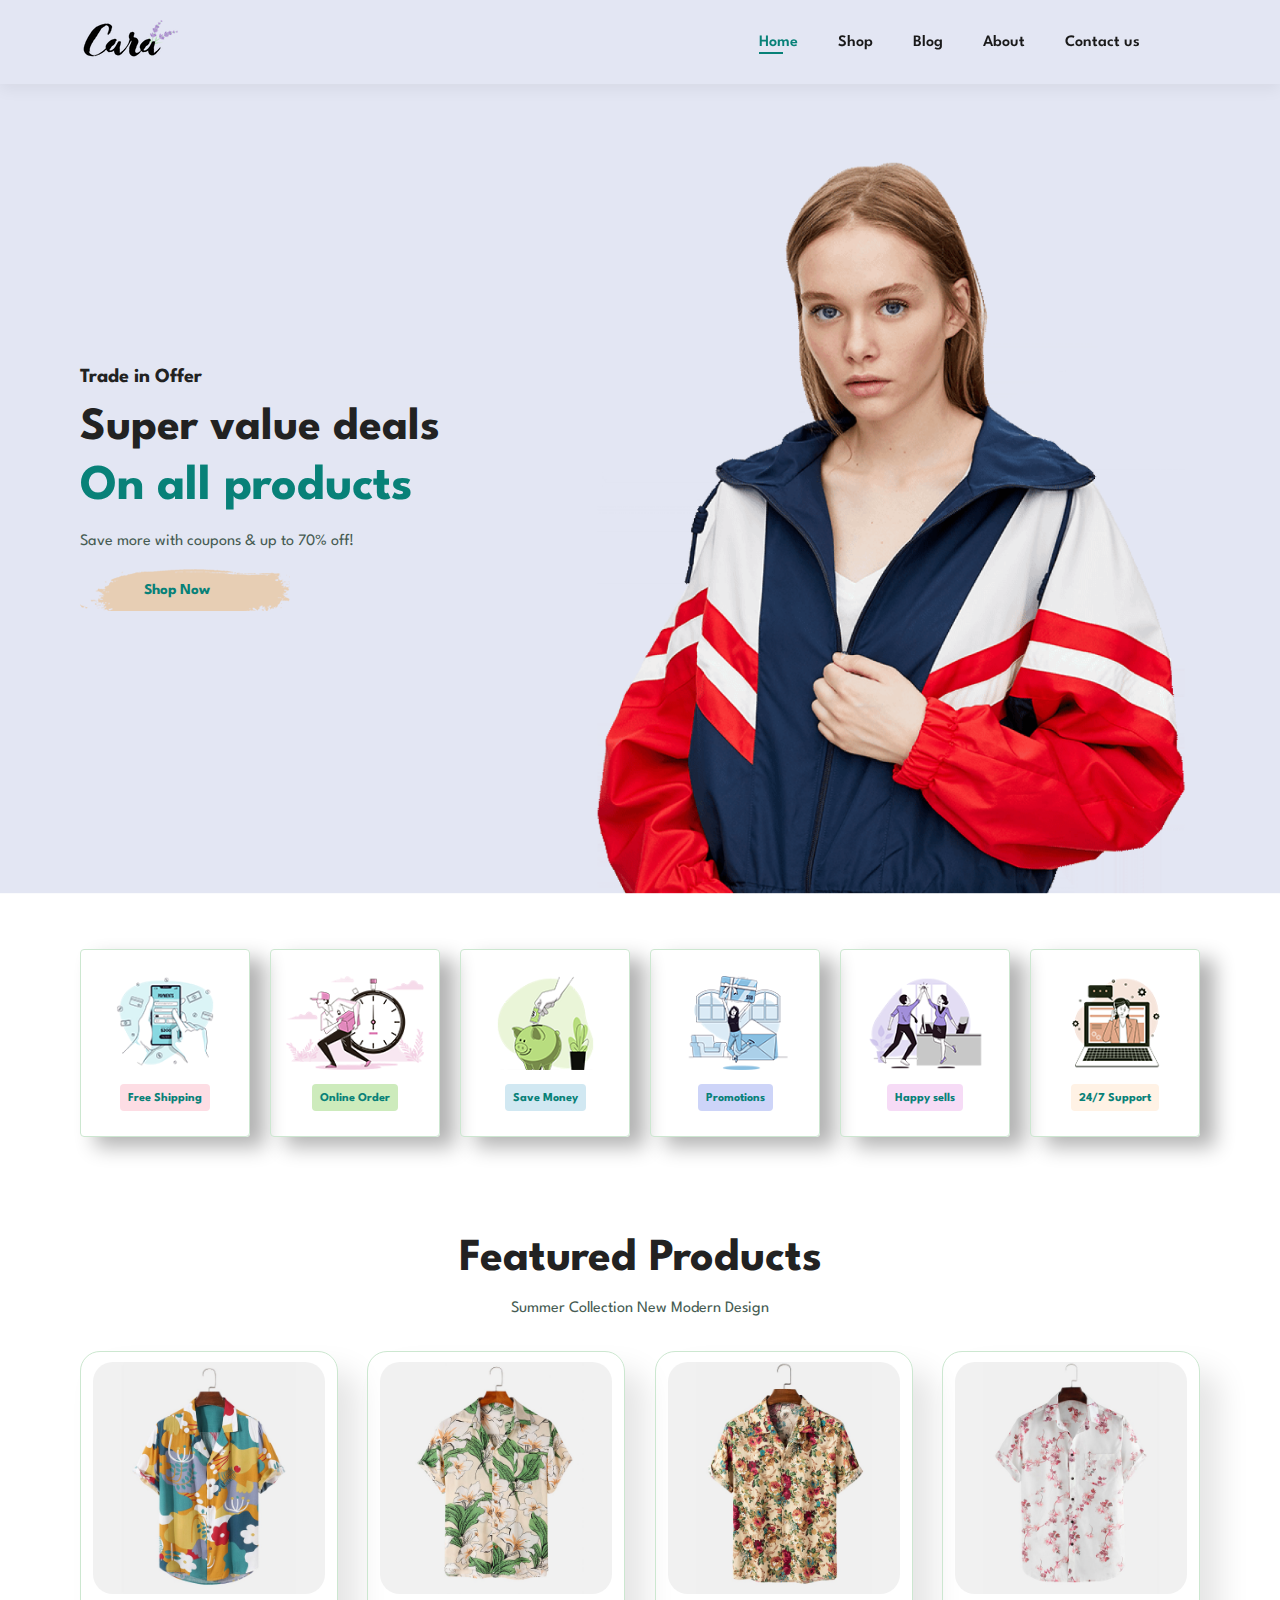
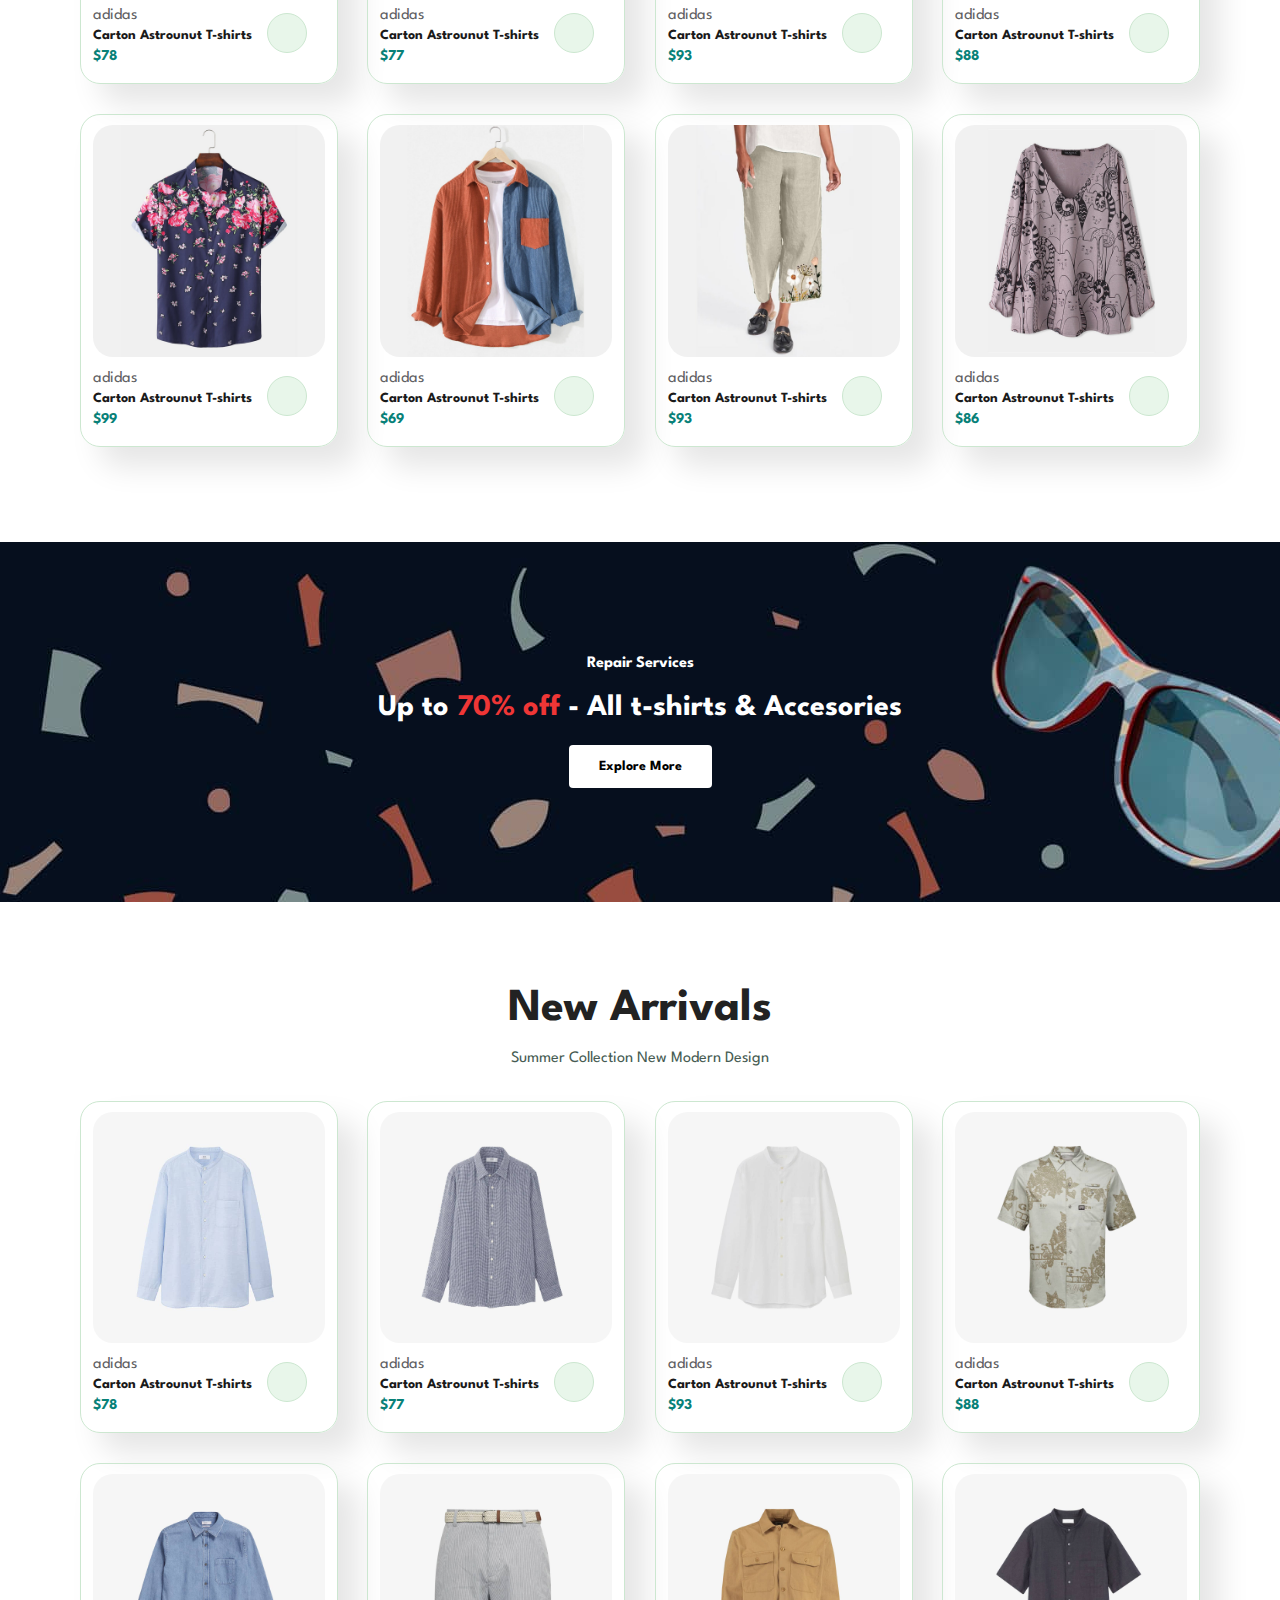
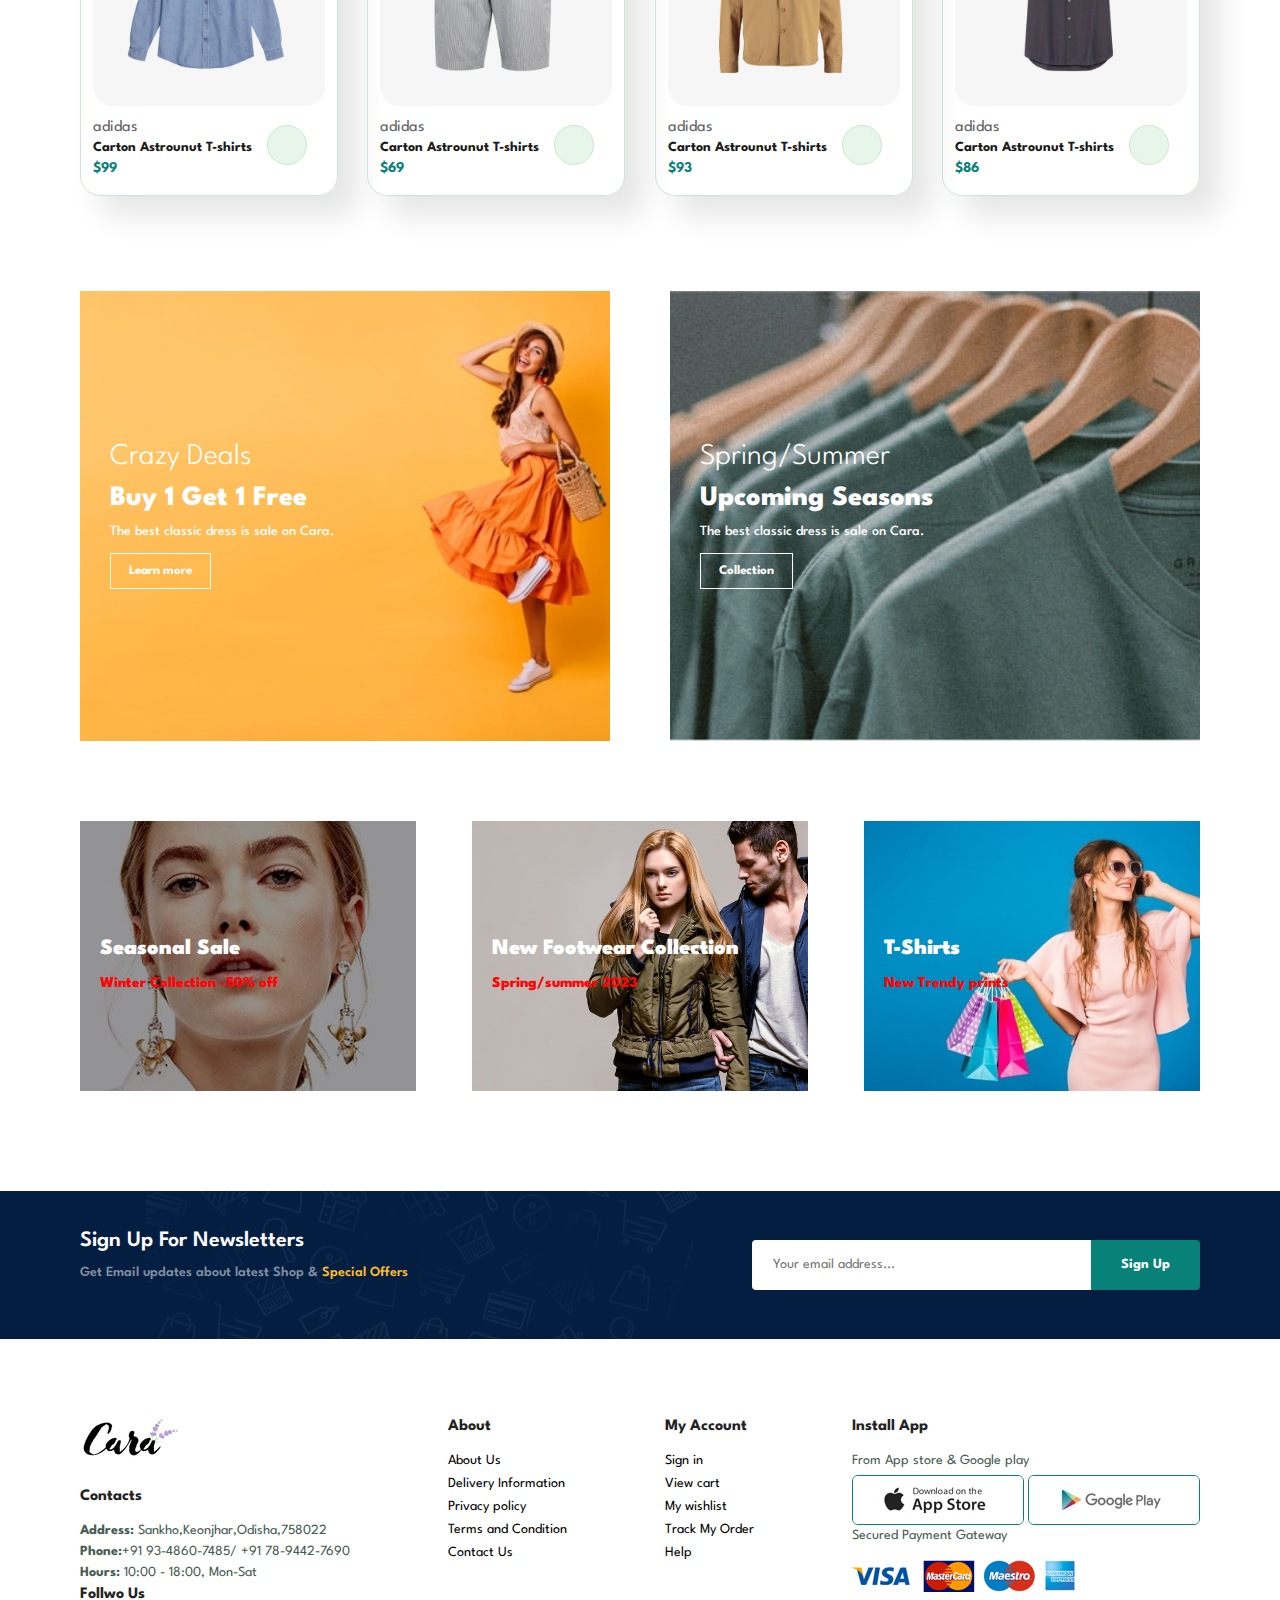
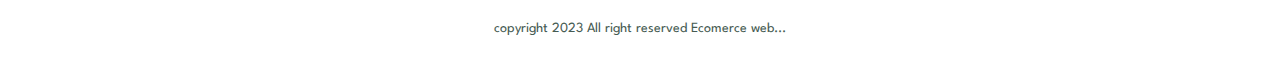
<file: index.html>
<!DOCTYPE html>
<html lang="en">
  <head>
    <meta charset="UTF-8" />
    <meta http-equiv="X-UA-Compatible" content="IE=edge" />
    <meta name="viewport" content="width=device-width, initial-scale=1.0" />
    <title>Explore everything</title>
    <link rel="stylesheet" href="style.css" />
    <link
      rel="stylesheet"
      href="https://cdnjs.cloudflare.com/ajax/libs/font-awesome/6.3.0/css/all.min.css"
      integrity="sha512-SzlrxWUlpfuzQ+pcUCosxcglQRNAq/DZjVsC0lE40xsADsfeQoEypE+enwcOiGjk/bSuGGKHEyjSoQ1zVisanQ=="
      crossorigin="anonymous"
      referrerpolicy="no-referrer"
    />
  </head>
  <body>
    <section id="header">
      <a href=""><img src="img/logo.png" alt="logo" class="logo" /></a>
      <div>
        <ul id="navbar">
          <li><a class="active" href="index.html">Home</a></li>
          <li><a href="shop.html">Shop</a></li>
          <li><a href="blog.html">Blog</a></li>
          <li><a href="about.html">About</a></li>
          <li><a href="contact.html">Contact us</a></li>
          <li>
            <a id="lg-bag" href="cart.html"
              ><i class="fa fa-shopping-bag"></i
            ></a>
          </li>
          <a href="#" id="close"><i class="fa-solid fa-xmark"></i></a>
        </ul>
        <div id="mobile">
          <a href="cart.html"><i class="fa fa-shopping-bag"></i></a>

          <i id="bar" class="fas fa-outdent"></i>
        </div>
      </div>
    </section>
    <section id="hero">
      <h4>Trade in Offer</h4>
      <h2>Super value deals</h2>
      <h1>On all products</h1>
      <p>Save more with coupons & up to 70% off!</p>
      <button>Shop Now</button>
    </section>
    <section id="feature" class="section-p1">
      <div class="fe-box">
        <img src="img/features/f1.png" alt="f1" />
        <h6>Free Shipping</h6>
      </div>
      <div class="fe-box">
        <img src="img/features/f2.png" alt="f2" />
        <h6>Online Order</h6>
      </div>
      <div class="fe-box">
        <img src="img/features/f3.png" alt="f3" />
        <h6>Save Money</h6>
      </div>
      <div class="fe-box">
        <img src="img/features/f4.png" alt="f4" />
        <h6>Promotions</h6>
      </div>
      <div class="fe-box">
        <img src="img/features/f5.png" alt="f5" />
        <h6>Happy sells</h6>
      </div>
      <div class="fe-box">
        <img src="img/features/f6.png" alt="f6" />
        <h6>24/7 Support</h6>
      </div>
    </section>
    <section id="product1" class="section-p1">
      <h2>Featured Products</h2>
      <p>Summer Collection New Modern Design</p>
      <div class="pro-container">
        <div class="pro" onclick="window.location.href='sproduct.html'">
          <img src="img/products/f1.jpg" alt="" />
          <div class="dec">
            <span>adidas</span>
            <h5>Carton Astrounut T-shirts</h5>
            <div class="star">
              <i class="fa fa-star"></i>
              <i class="fa fa-star"></i>
              <i class="fa fa-star"></i>
              <i class="fa fa-star"></i>
              <i class="fa fa-star"></i>
            </div>
            <h4>$78</h4>
          </div>
          <a href="#"><i class="fa fa-shopping-cart cart"></i></a>
        </div>
        <div class="pro">
          <img src="img/products/f2.jpg" alt="" />
          <div class="dec">
            <span>adidas</span>
            <h5>Carton Astrounut T-shirts</h5>
            <div class="star">
              <i class="fa fa-star"></i>
              <i class="fa fa-star"></i>
              <i class="fa fa-star"></i>
              <i class="fa fa-star"></i>
              <i class="fa fa-star"></i>
            </div>
            <h4>$77</h4>
          </div>
          <a href="#"><i class="fa fa-shopping-cart cart"></i></a>
        </div>
        <div class="pro">
          <img src="img/products/f3.jpg" alt="" />
          <div class="dec">
            <span>adidas</span>
            <h5>Carton Astrounut T-shirts</h5>
            <div class="star">
              <i class="fa fa-star"></i>
              <i class="fa fa-star"></i>
              <i class="fa fa-star"></i>
              <i class="fa fa-star"></i>
              <i class="fa fa-star"></i>
            </div>
            <h4>$93</h4>
          </div>
          <a href="#"><i class="fa fa-shopping-cart cart"></i></a>
        </div>
        <div class="pro">
          <img src="img/products/f4.jpg" alt="" />
          <div class="dec">
            <span>adidas</span>
            <h5>Carton Astrounut T-shirts</h5>
            <div class="star">
              <i class="fa fa-star"></i>
              <i class="fa fa-star"></i>
              <i class="fa fa-star"></i>
              <i class="fa fa-star"></i>
              <i class="fa fa-star"></i>
            </div>
            <h4>$88</h4>
          </div>
          <a href="#"><i class="fa fa-shopping-cart cart"></i></a>
        </div>
        <div class="pro">
          <img src="img/products/f5.jpg" alt="" />
          <div class="dec">
            <span>adidas</span>
            <h5>Carton Astrounut T-shirts</h5>
            <div class="star">
              <i class="fa fa-star"></i>
              <i class="fa fa-star"></i>
              <i class="fa fa-star"></i>
              <i class="fa fa-star"></i>
              <i class="fa fa-star"></i>
            </div>
            <h4>$99</h4>
          </div>
          <a href="#"><i class="fa fa-shopping-cart cart"></i></a>
        </div>
        <div class="pro">
          <img src="img/products/f6.jpg" alt="6" />
          <div class="dec">
            <span>adidas</span>
            <h5>Carton Astrounut T-shirts</h5>
            <div class="star">
              <i class="fa fa-star"></i>
              <i class="fa fa-star"></i>
              <i class="fa fa-star"></i>
              <i class="fa fa-star"></i>
              <i class="fa fa-star"></i>
            </div>
            <h4>$69</h4>
          </div>
          <a href="#"><i class="fa fa-shopping-cart cart"></i></a>
        </div>
        <div class="pro">
          <img src="img/products/f7.jpg" alt="7" />
          <div class="dec">
            <span>adidas</span>
            <h5>Carton Astrounut T-shirts</h5>
            <div class="star">
              <i class="fa fa-star"></i>
              <i class="fa fa-star"></i>
              <i class="fa fa-star"></i>
              <i class="fa fa-star"></i>
              <i class="fa fa-star"></i>
            </div>
            <h4>$93</h4>
          </div>
          <a href="#"><i class="fa fa-shopping-cart cart"></i></a>
        </div>
        <div class="pro">
          <img src="img/products/f8.jpg" alt="8" />
          <div class="dec">
            <span>adidas</span>
            <h5>Carton Astrounut T-shirts</h5>
            <div class="star">
              <i class="fa fa-star"></i>
              <i class="fa fa-star"></i>
              <i class="fa fa-star"></i>
              <i class="fa fa-star"></i>
              <i class="fa fa-star"></i>
            </div>
            <h4>$86</h4>
          </div>
          <a href="#"><i class="fa fa-shopping-cart cart"></i></a>
        </div>
      </div>
    </section>
    <section id="banner" class="section-m1">
      <h4>Repair Services</h4>
      <h2>Up to <span>70% off</span> - All t-shirts & Accesories</h2>
      <button class="normal">Explore More</button>
    </section>
    <section id="product1" class="section-p1">
      <h2>New Arrivals</h2>
      <p>Summer Collection New Modern Design</p>
      <div class="pro-container">
        <div class="pro">
          <img src="img/products/n1.jpg" alt="" />
          <div class="dec">
            <span>adidas</span>
            <h5>Carton Astrounut T-shirts</h5>
            <div class="star">
              <i class="fa fa-star"></i>
              <i class="fa fa-star"></i>
              <i class="fa fa-star"></i>
              <i class="fa fa-star"></i>
              <i class="fa fa-star"></i>
            </div>
            <h4>$78</h4>
          </div>
          <a href="#"><i class="fa fa-shopping-cart cart"></i></a>
        </div>
        <div class="pro">
          <img src="img/products/n2.jpg" alt="" />
          <div class="dec">
            <span>adidas</span>
            <h5>Carton Astrounut T-shirts</h5>
            <div class="star">
              <i class="fa fa-star"></i>
              <i class="fa fa-star"></i>
              <i class="fa fa-star"></i>
              <i class="fa fa-star"></i>
              <i class="fa fa-star"></i>
            </div>
            <h4>$77</h4>
          </div>
          <a href="#"><i class="fa fa-shopping-cart cart"></i></a>
        </div>
        <div class="pro">
          <img src="img/products/n3.jpg" alt="" />
          <div class="dec">
            <span>adidas</span>
            <h5>Carton Astrounut T-shirts</h5>
            <div class="star">
              <i class="fa fa-star"></i>
              <i class="fa fa-star"></i>
              <i class="fa fa-star"></i>
              <i class="fa fa-star"></i>
              <i class="fa fa-star"></i>
            </div>
            <h4>$93</h4>
          </div>
          <a href="#"><i class="fa fa-shopping-cart cart"></i></a>
        </div>
        <div class="pro">
          <img src="img/products/n4.jpg" alt="" />
          <div class="dec">
            <span>adidas</span>
            <h5>Carton Astrounut T-shirts</h5>
            <div class="star">
              <i class="fa fa-star"></i>
              <i class="fa fa-star"></i>
              <i class="fa fa-star"></i>
              <i class="fa fa-star"></i>
              <i class="fa fa-star"></i>
            </div>
            <h4>$88</h4>
          </div>
          <a href="#"><i class="fa fa-shopping-cart cart"></i></a>
        </div>
        <div class="pro">
          <img src="img/products/n5.jpg" alt="" />
          <div class="dec">
            <span>adidas</span>
            <h5>Carton Astrounut T-shirts</h5>
            <div class="star">
              <i class="fa fa-star"></i>
              <i class="fa fa-star"></i>
              <i class="fa fa-star"></i>
              <i class="fa fa-star"></i>
              <i class="fa fa-star"></i>
            </div>
            <h4>$99</h4>
          </div>
          <a href="#"><i class="fa fa-shopping-cart cart"></i></a>
        </div>
        <div class="pro">
          <img src="img/products/n6.jpg" alt="6" />
          <div class="dec">
            <span>adidas</span>
            <h5>Carton Astrounut T-shirts</h5>
            <div class="star">
              <i class="fa fa-star"></i>
              <i class="fa fa-star"></i>
              <i class="fa fa-star"></i>
              <i class="fa fa-star"></i>
              <i class="fa fa-star"></i>
            </div>
            <h4>$69</h4>
          </div>
          <a href="#"><i class="fa fa-shopping-cart cart"></i></a>
        </div>
        <div class="pro">
          <img src="img/products/n7.jpg" alt="7" />
          <div class="dec">
            <span>adidas</span>
            <h5>Carton Astrounut T-shirts</h5>
            <div class="star">
              <i class="fa fa-star"></i>
              <i class="fa fa-star"></i>
              <i class="fa fa-star"></i>
              <i class="fa fa-star"></i>
              <i class="fa fa-star"></i>
            </div>
            <h4>$93</h4>
          </div>
          <a href="#"><i class="fa fa-shopping-cart cart"></i></a>
        </div>
        <div class="pro">
          <img src="img/products/n8.jpg" alt="8" />
          <div class="dec">
            <span>adidas</span>
            <h5>Carton Astrounut T-shirts</h5>
            <div class="star">
              <i class="fa fa-star"></i>
              <i class="fa fa-star"></i>
              <i class="fa fa-star"></i>
              <i class="fa fa-star"></i>
              <i class="fa fa-star"></i>
            </div>
            <h4>$86</h4>
          </div>
          <a href="#"><i class="fa fa-shopping-cart cart"></i></a>
        </div>
      </div>
    </section>
    <section id="sm-banner" class="section-p1">
      <div class="banner-box">
        <h4>Crazy Deals</h4>
        <h2>Buy 1 Get 1 Free</h2>
        <span>The best classic dress is sale on Cara.</span>
        <button class="white">Learn more</button>
      </div>
      <div class="banner-box banner-box2">
        <h4>Spring/Summer</h4>
        <h2>Upcoming Seasons</h2>
        <span>The best classic dress is sale on Cara.</span>
        <button class="white">Collection</button>
      </div>
    </section>
    <section id="banner2" class="section-p1">
      <div class="banner-box">
        <h2>Seasonal Sale</h2>
        <h3>Winter Collection -50% off</h3>
      </div>
      <div class="banner-box bnbox1">
        <h2>New Footwear Collection</h2>
        <h3>Spring/summer 2023</h3>
      </div>
      <div class="banner-box bnbox2">
        <h2>T-Shirts</h2>
        <h3>New Trendy prints</h3>
      </div>
    </section>
    <section id="newsletter" class="section-p1 section-m1">
      <div class="newstext">
        <h4>Sign Up For Newsletters</h4>
        <p>
          Get Email updates about latest Shop & <span> Special Offers</span>
        </p>
      </div>
      <div class="form">
        <input type="text" placeholder="Your email address..." />
        <button class="normal">Sign Up</button>
      </div>
    </section>
    <footer class="section-p1">
      <div class="col">
        <img class="logo" src="img/logo.png" alt="logo" />
        <h4>Contacts</h4>
        <p><strong>Address:</strong> Sankho,Keonjhar,Odisha,758022</p>
        <p><strong>Phone:</strong>+91 93-4860-7485/ +91 78-9442-7690</p>
        <p><strong>Hours:</strong> 10:00 - 18:00, Mon-Sat</p>
        <div class="follow">
          <h4>Follwo Us</h4>
          <div class="icon">
            <i class="fab fa-facebook-f"></i>
            <i class="fab fa-twitter"></i>
            <i class="fab fa-instagram"></i>
            <i class="fab fa-pinterest-p"></i>
            <i class="fab fa-youtube"></i>
          </div>
        </div>
      </div>
      <div class="col">
        <h4>About</h4>
        <a href="#">About Us</a>
        <a href="#">Delivery Information</a>
        <a href="#">Privacy policy</a>
        <a href="#">Terms and Condition</a>
        <a href="#">Contact Us</a>
      </div>
      <div class="col">
        <h4>My Account</h4>
        <a href="#">Sign in</a>
        <a href="#">View cart</a>
        <a href="#">My wishlist</a>
        <a href="#">Track My Order</a>
        <a href="#">Help</a>
      </div>
      <div class="col">
        <h4>Install App</h4>
        <p>From App store & Google play</p>
        <div class="row">
          <img src="img/pay/app.jpg" alt="app" />
          <img src="img/pay/play.jpg" alt="a" />
        </div>
        <p>Secured Payment Gateway</p>
        <img class="img" src="img/pay/pay.png" alt="pat" />
      </div>
      <div class="copyright">
        <p>copyright 2023 All right reserved Ecomerce web...</p>
      </div>
    </footer>
    <script src="script.js"></script>
  </body>
</html>
</file>
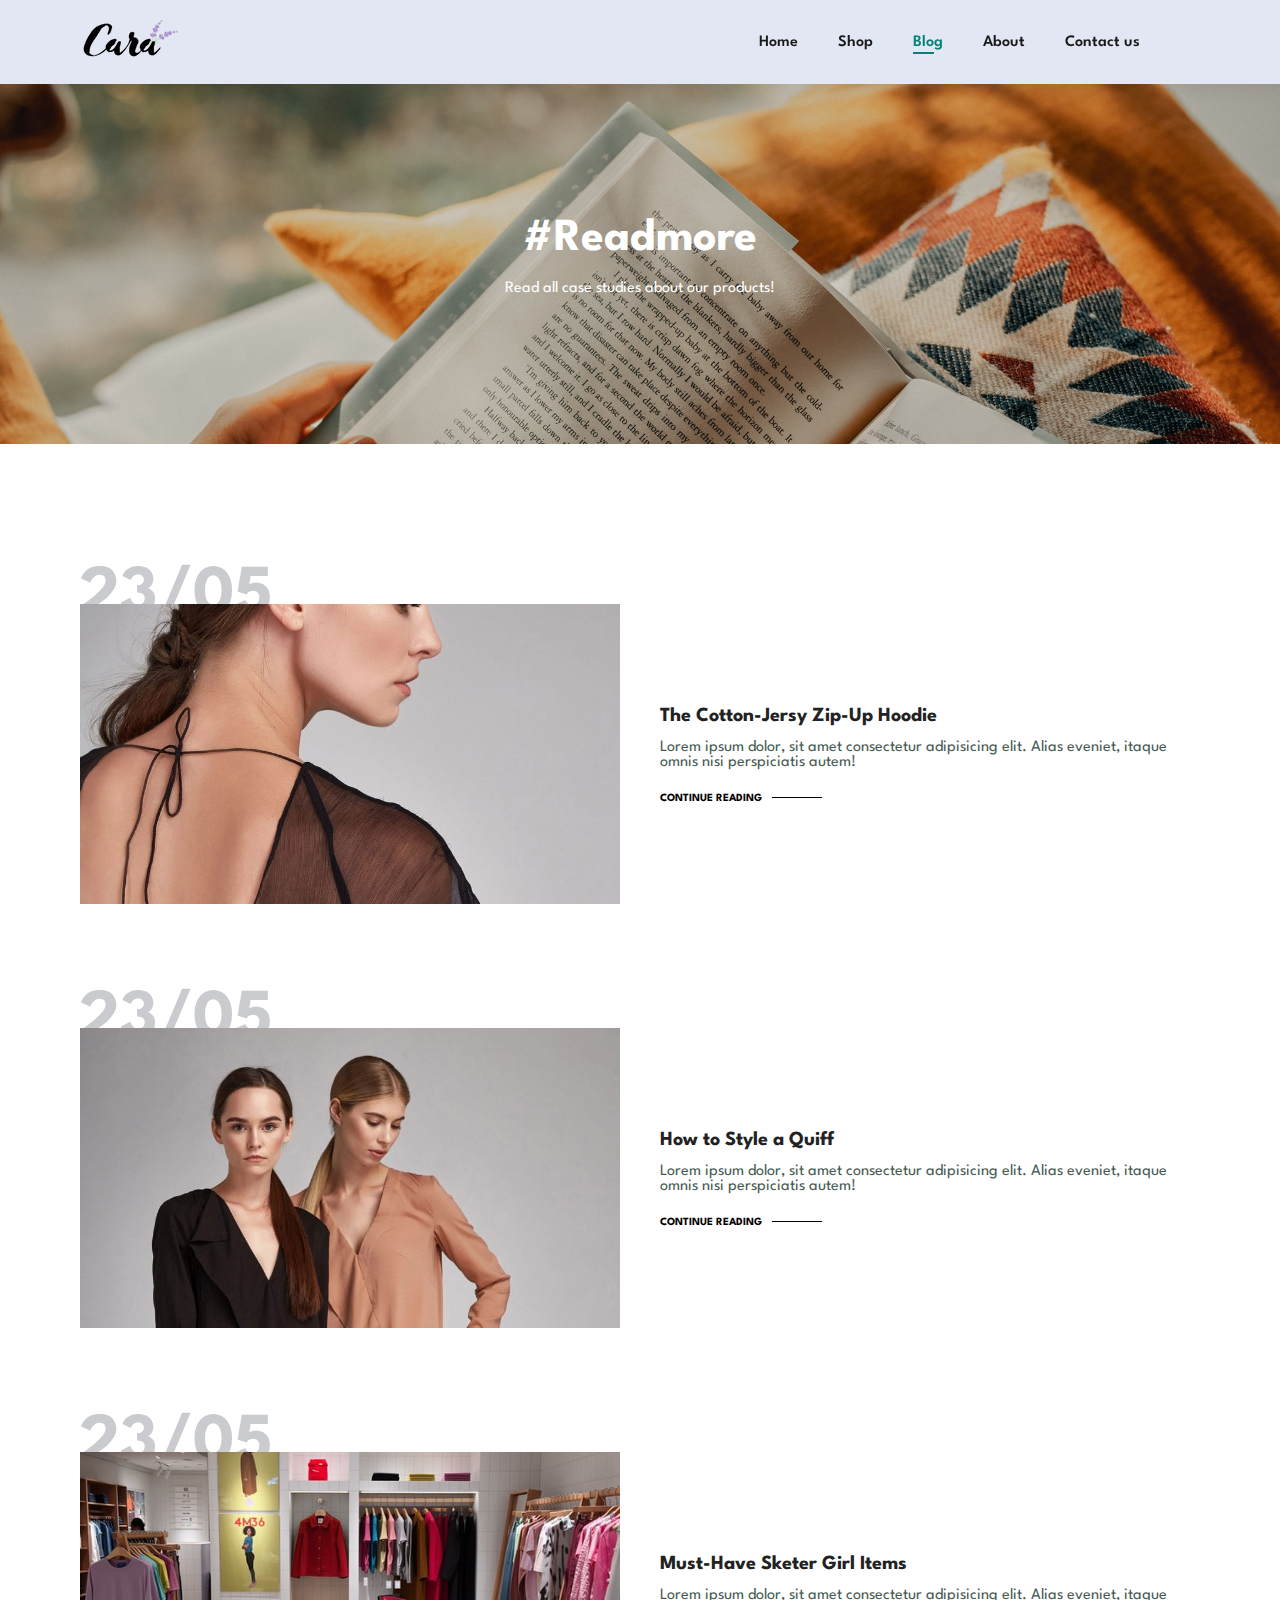
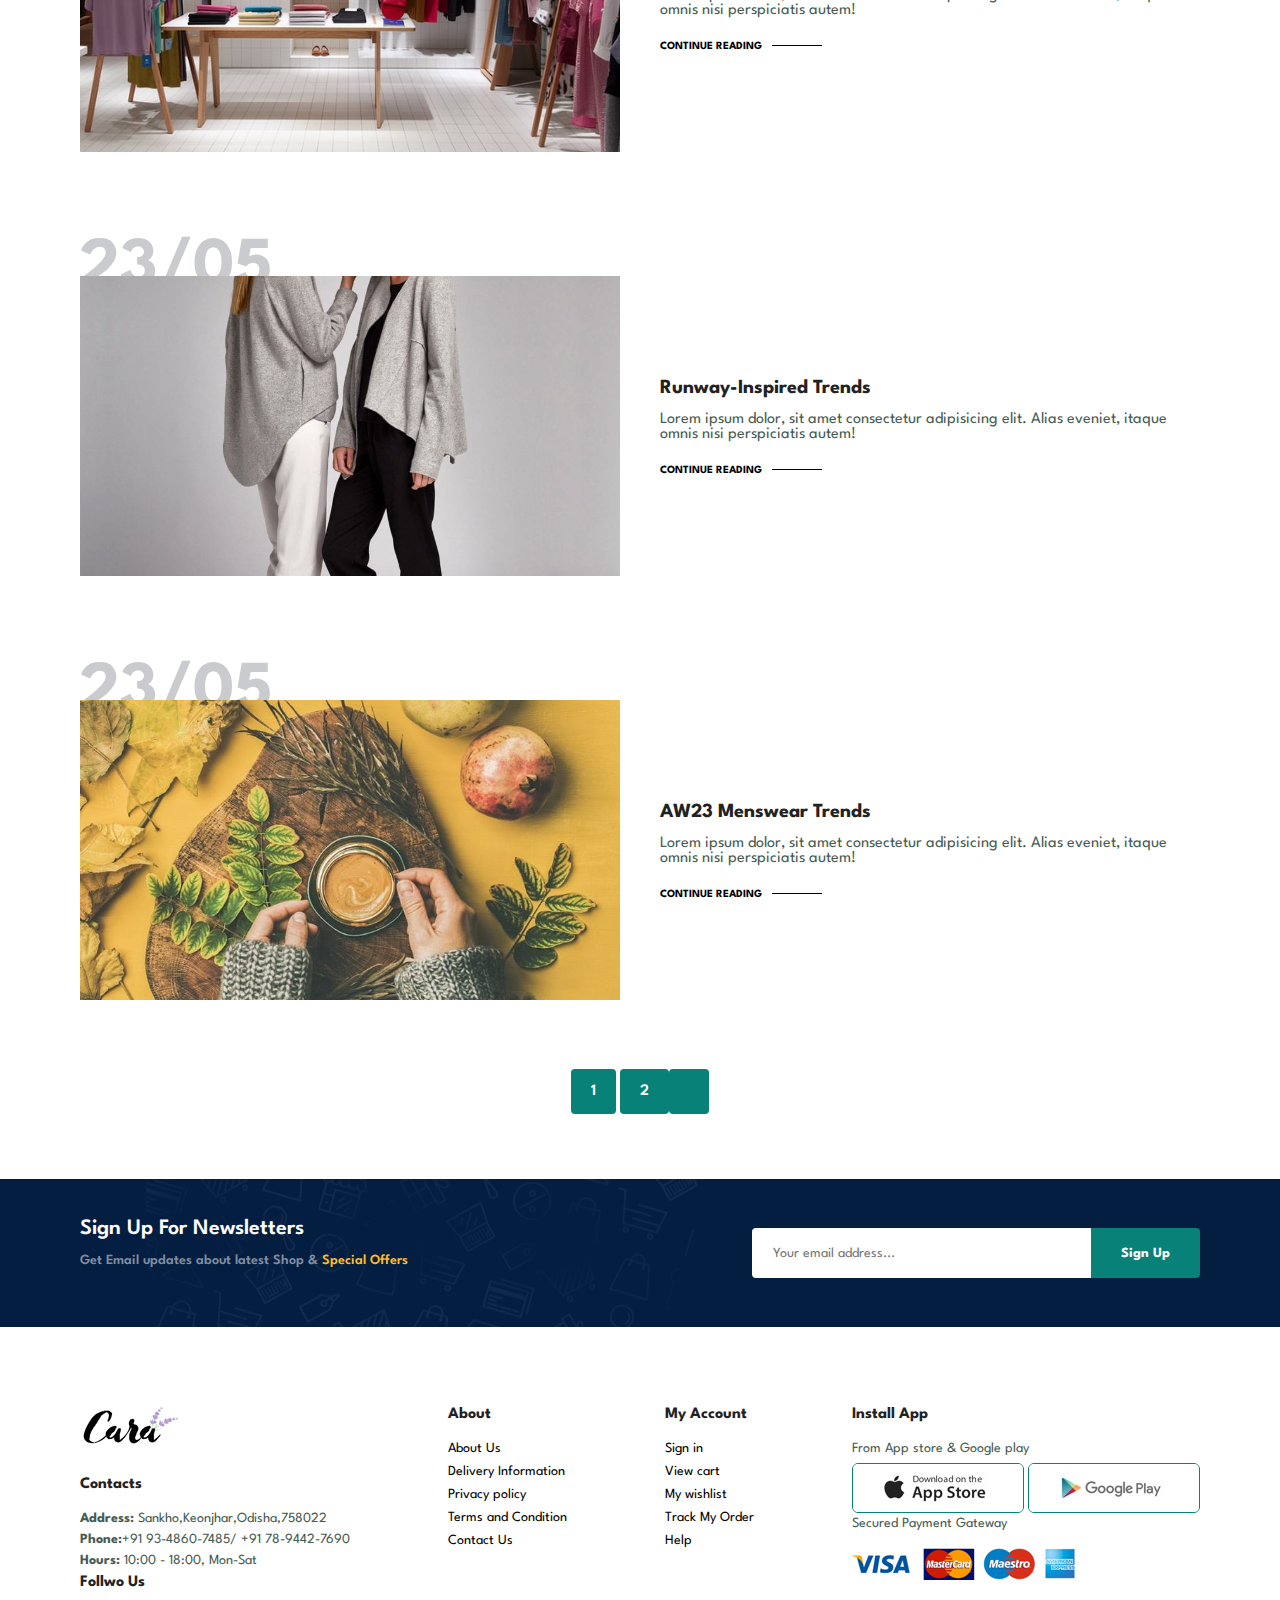
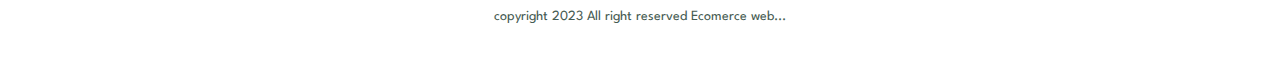
<file: blog.html>
<!DOCTYPE html>
<html lang="en">
  <head>
    <meta charset="UTF-8" />
    <meta http-equiv="X-UA-Compatible" content="IE=edge" />
    <meta name="viewport" content="width=device-width, initial-scale=1.0" />
    <title>bloging</title>
    <link
      rel="stylesheet"
      href="https://cdnjs.cloudflare.com/ajax/libs/font-awesome/6.3.0/css/all.min.css"
      integrity="sha512-SzlrxWUlpfuzQ+pcUCosxcglQRNAq/DZjVsC0lE40xsADsfeQoEypE+enwcOiGjk/bSuGGKHEyjSoQ1zVisanQ=="
      crossorigin="anonymous"
      referrerpolicy="no-referrer"
    />
    <link rel="stylesheet" href="style.css" />
  </head>
  <body>
    <section id="header">
      <a href="index.html"
        ><img src="img/logo.png" alt="logo" class="logo"
      /></a>
      <div>
        <ul id="navbar">
          <li><a href="index.html">Home</a></li>
          <li><a href="shop.html">Shop</a></li>
          <li><a class="active" href="blog.html ">Blog</a></li>
          <li><a href="about.html">About</a></li>
          <li><a href="contact.html">Contact us</a></li>
          <li>
            <a id="lg-bag" href="cart.html"
              ><i class="fa fa-shopping-bag"></i
            ></a>
          </li>
          <a href="#" id="close"><i class="fa-solid fa-xmark"></i></a>
        </ul>
        <div id="mobile">
        <a href="cart.html"><i class="fa fa-shopping-bag"></i></a>

          <i id="bar" class="fas fa-outdent"></i>
        </div>
      </div>
    </section>
    <section id="page-header" class="blog-header">
      <h2>#Readmore</h2>
      <p>Read all case studies about our products!</p>
    </section>
    <section id="blog" class="section-p1">
      <div class="blog-box">
        <div class="blog-img">
          <img src="img/blog/b1.jpg" alt="b1" />
        </div>
        <div class="blog-details">
          <h4>The Cotton-Jersy Zip-Up Hoodie</h4>
          <p>
            Lorem ipsum dolor, sit amet consectetur adipisicing elit. Alias
            eveniet, itaque omnis nisi perspiciatis autem!
          </p>
          <a href="#">CONTINUE READING</a>
        </div>
        <h1>23/05</h1>
      </div>
      <div class="blog-box">
        <div class="blog-img">
          <img src="img/blog/b2.jpg" alt="b1" />
        </div>
        <div class="blog-details">
          <h4>How to Style a Quiff</h4>
          <p>
            Lorem ipsum dolor, sit amet consectetur adipisicing elit. Alias
            eveniet, itaque omnis nisi perspiciatis autem!
          </p>
          <a href="#">CONTINUE READING</a>
        </div>
        <h1>23/05</h1>
      </div>
      <div class="blog-box">
        <div class="blog-img">
          <img src="img/blog/b3.jpg" alt="b1" />
        </div>
        <div class="blog-details">
          <h4>Must-Have Sketer Girl Items</h4>
          <p>
            Lorem ipsum dolor, sit amet consectetur adipisicing elit. Alias
            eveniet, itaque omnis nisi perspiciatis autem!
          </p>
          <a href="#">CONTINUE READING</a>
        </div>
        <h1>23/05</h1>
      </div>
      <div class="blog-box">
        <div class="blog-img">
          <img src="img/blog/b4.jpg" alt="b1" />
        </div>
        <div class="blog-details">
          <h4>Runway-Inspired Trends</h4>
          <p>
            Lorem ipsum dolor, sit amet consectetur adipisicing elit. Alias
            eveniet, itaque omnis nisi perspiciatis autem!
          </p>
          <a href="#">CONTINUE READING</a>
        </div>
        <h1>23/05</h1>
      </div>
      <div class="blog-box">
        <div class="blog-img">
          <img src="img/blog/b6.jpg" alt="b1" />
        </div>
        <div class="blog-details">
          <h4>AW23 Menswear Trends</h4>
          <p>
            Lorem ipsum dolor, sit amet consectetur adipisicing elit. Alias
            eveniet, itaque omnis nisi perspiciatis autem!
          </p>
          <a href="#">CONTINUE READING</a>
        </div>
        <h1>23/05</h1>
      </div>
    </section>
    <section id="pagination" class="section-p1">
      <a href="#">1</a>
      <a href="#">2</a>
      <a href="#"><i class="fa-solid fa-arrow-right"></i></a>
    </section>
    <section id="newsletter" class="section-p1 section-m1">
      <div class="newstext">
        <h4>Sign Up For Newsletters</h4>
        <p>
          Get Email updates about latest Shop & <span> Special Offers</span>
        </p>
      </div>
      <div class="form">
        <input type="text" placeholder="Your email address..." />
        <button class="normal">Sign Up</button>
      </div>
    </section>
    <footer class="section-p1">
      <div class="col">
        <img class="logo" src="img/logo.png" alt="logo" />
        <h4>Contacts</h4>
        <p><strong>Address:</strong> Sankho,Keonjhar,Odisha,758022</p>
        <p><strong>Phone:</strong>+91 93-4860-7485/ +91 78-9442-7690</p>
        <p><strong>Hours:</strong> 10:00 - 18:00, Mon-Sat</p>
        <div class="follow">
          <h4>Follwo Us</h4>
          <div class="icon">
            <i class="fab fa-facebook-f"></i>
            <i class="fab fa-twitter"></i>
            <i class="fab fa-instagram"></i>
            <i class="fab fa-pinterest-p"></i>
            <i class="fab fa-youtube"></i>
          </div>
        </div>
      </div>
      <div class="col">
        <h4>About</h4>
        <a href="#">About Us</a>
        <a href="#">Delivery Information</a>
        <a href="#">Privacy policy</a>
        <a href="#">Terms and Condition</a>
        <a href="#">Contact Us</a>
      </div>
      <div class="col">
        <h4>My Account</h4>
        <a href="#">Sign in</a>
        <a href="#">View cart</a>
        <a href="#">My wishlist</a>
        <a href="#">Track My Order</a>
        <a href="#">Help</a>
      </div>
      <div class="col">
        <h4>Install App</h4>
        <p>From App store & Google play</p>
        <div class="row">
          <img src="img/pay/app.jpg" alt="app" />
          <img src="img/pay/play.jpg" alt="a" />
        </div>
        <p>Secured Payment Gateway</p>
        <img class="img" src="img/pay/pay.png" alt="pat" />
      </div>
      <div class="copyright">
        <p>copyright 2023 All right reserved Ecomerce web...</p>
      </div>
    </footer>
    <script src="script.js"></script>
  </body>
</html>
</file>
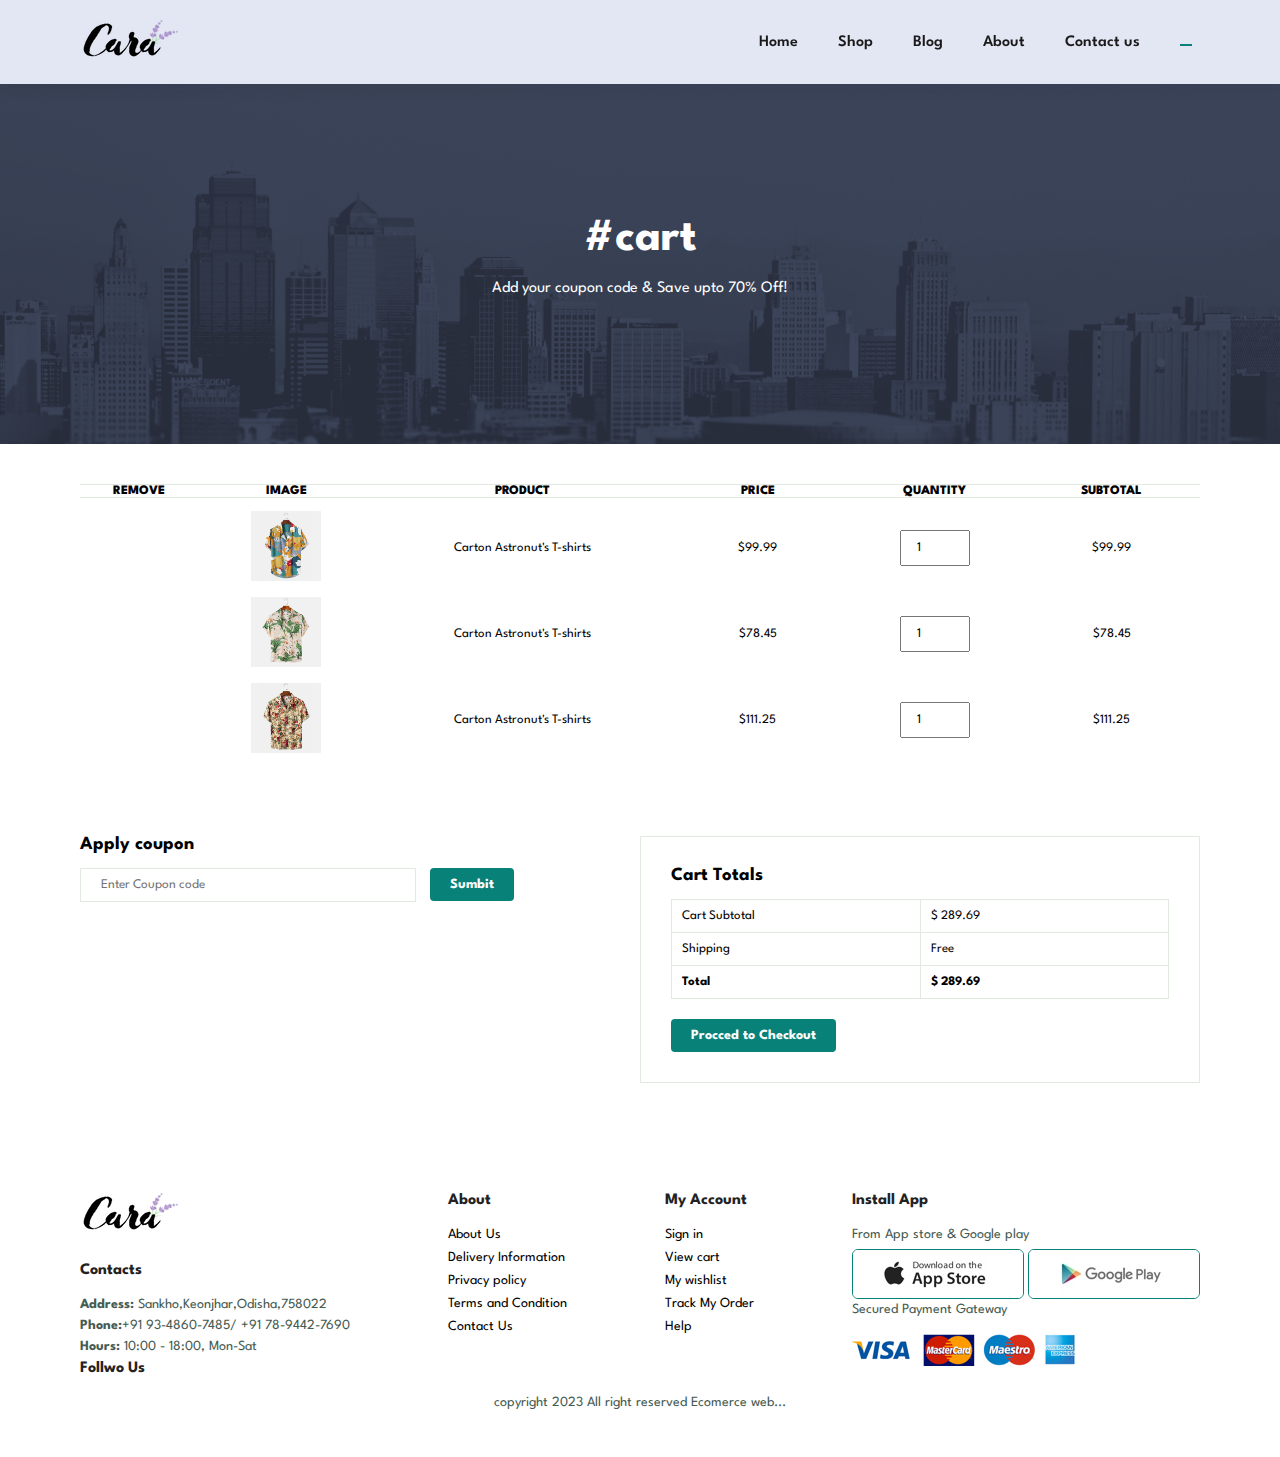
<file: cart.html>
<!DOCTYPE html>
<html lang="en">
  <head>
    <meta charset="UTF-8" />
    <meta http-equiv="X-UA-Compatible" content="IE=edge" />
    <meta name="viewport" content="width=device-width, initial-scale=1.0" />
    <title>Explore everything</title>
    <link rel="stylesheet" href="style.css" />
    <link
      rel="stylesheet"
      href="https://cdnjs.cloudflare.com/ajax/libs/font-awesome/6.3.0/css/all.min.css"
      integrity="sha512-SzlrxWUlpfuzQ+pcUCosxcglQRNAq/DZjVsC0lE40xsADsfeQoEypE+enwcOiGjk/bSuGGKHEyjSoQ1zVisanQ=="
      crossorigin="anonymous"
      referrerpolicy="no-referrer"
    />
  </head>
  <body>
    <section id="header">
      <a href="index.html"
        ><img src="img/logo.png" alt="logo" class="logo"
      /></a>
      <div>
        <ul id="navbar">
          <li><a href="index.html">Home</a></li>
          <li><a href="shop.html">Shop</a></li>
          <li><a href="blog.html">Blog</a></li>
          <li><a href="about.html">About</a></li>
          <li><a href="contact.html">Contact us</a></li>
          <li>
            <a id="lg-bag" class="active" href="cart.html"
              ><i class="fa fa-shopping-bag"></i
            ></a>
          </li>
          <a href="#" id="close"><i class="fa-solid fa-xmark"></i></a>
        </ul>
        <div id="mobile">
          <a href="cart.html"><i class="fa fa-shopping-bag"></i></a>

          <i id="bar" class="fas fa-outdent"></i>
        </div>
      </div>
    </section>
    <section id="page-header" class="about-header">
      <h2>#cart</h2>
      <p>Add your coupon code & Save upto 70% Off!</p>
    </section>
    <section id="cart" class="section-p1">
      <table width="100%">
        <thead>
          <tr>
            <td>Remove</td>
            <td>Image</td>
            <td>Product</td>
            <td>Price</td>
            <td>Quantity</td>
            <td>Subtotal</td>
          </tr>
        </thead>
        <tbody>
          <tr>
            <td>
              <a href=""><i class="far fa-times-circle"></i></a>
            </td>
            <td><img src="img/products/f1.jpg" alt="" /></td>
            <td>Carton Astronut's T-shirts</td>
            <td>$99.99</td>
            <td><input type="number" value="1" /></td>
            <td>$99.99</td>
          </tr>
          <tr>
            <td>
              <a href=""><i class="far fa-times-circle"></i></a>
            </td>
            <td><img src="img/products/f2.jpg" alt="" /></td>
            <td>Carton Astronut's T-shirts</td>
            <td>$78.45</td>
            <td><input type="number" value="1" /></td>
            <td>$78.45</td>
          </tr>
          <tr>
            <td>
              <a href=""><i class="far fa-times-circle"></i></a>
            </td>
            <td><img src="img/products/f3.jpg" alt="" /></td>
            <td>Carton Astronut's T-shirts</td>
            <td>$111.25</td>
            <td><input type="number" value="1" /></td>
            <td>$111.25</td>
          </tr>
        </tbody>
      </table>
    </section>
    <section id="cart-add" class="section-p1">
      <div id="coupon">
        <h3>Apply coupon</h3>
        <input type="text" placeholder="Enter Coupon code" />
        <button class="normal">Sumbit</button>
      </div>
      <div id="subtotal">
        <h3>Cart Totals</h3>
        <table>
          <tr>
            <td>Cart Subtotal</td>
            <td>$ 289.69</td>
          </tr>
          <tr>
            <td>Shipping</td>
            <td>Free</td>
          </tr>
          <tr>
            <td>
              <strong>Total</strong>
            </td>
            <td>
              <strong>$ 289.69</strong>
            </td>
          </tr>
        </table>
        <button class="normal">Procced to Checkout</button>
      </div>
    </section>
    <footer class="section-p1">
      <div class="col">
        <img class="logo" src="img/logo.png" alt="logo" />
        <h4>Contacts</h4>
        <p><strong>Address:</strong> Sankho,Keonjhar,Odisha,758022</p>
        <p><strong>Phone:</strong>+91 93-4860-7485/ +91 78-9442-7690</p>
        <p><strong>Hours:</strong> 10:00 - 18:00, Mon-Sat</p>
        <div class="follow">
          <h4>Follwo Us</h4>
          <div class="icon">
            <i class="fab fa-facebook-f"></i>
            <i class="fab fa-twitter"></i>
            <i class="fab fa-instagram"></i>
            <i class="fab fa-pinterest-p"></i>
            <i class="fab fa-youtube"></i>
          </div>
        </div>
      </div>
      <div class="col">
        <h4>About</h4>
        <a href="#">About Us</a>
        <a href="#">Delivery Information</a>
        <a href="#">Privacy policy</a>
        <a href="#">Terms and Condition</a>
        <a href="#">Contact Us</a>
      </div>
      <div class="col">
        <h4>My Account</h4>
        <a href="#">Sign in</a>
        <a href="#">View cart</a>
        <a href="#">My wishlist</a>
        <a href="#">Track My Order</a>
        <a href="#">Help</a>
      </div>
      <div class="col">
        <h4>Install App</h4>
        <p>From App store & Google play</p>
        <div class="row">
          <img src="img/pay/app.jpg" alt="app" />
          <img src="img/pay/play.jpg" alt="a" />
        </div>
        <p>Secured Payment Gateway</p>
        <img class="img" src="img/pay/pay.png" alt="pat" />
      </div>
      <div class="copyright">
        <p>copyright 2023 All right reserved Ecomerce web...</p>
      </div>
    </footer>
    <script src="script.js"></script>
  </body>
</html>
</file>
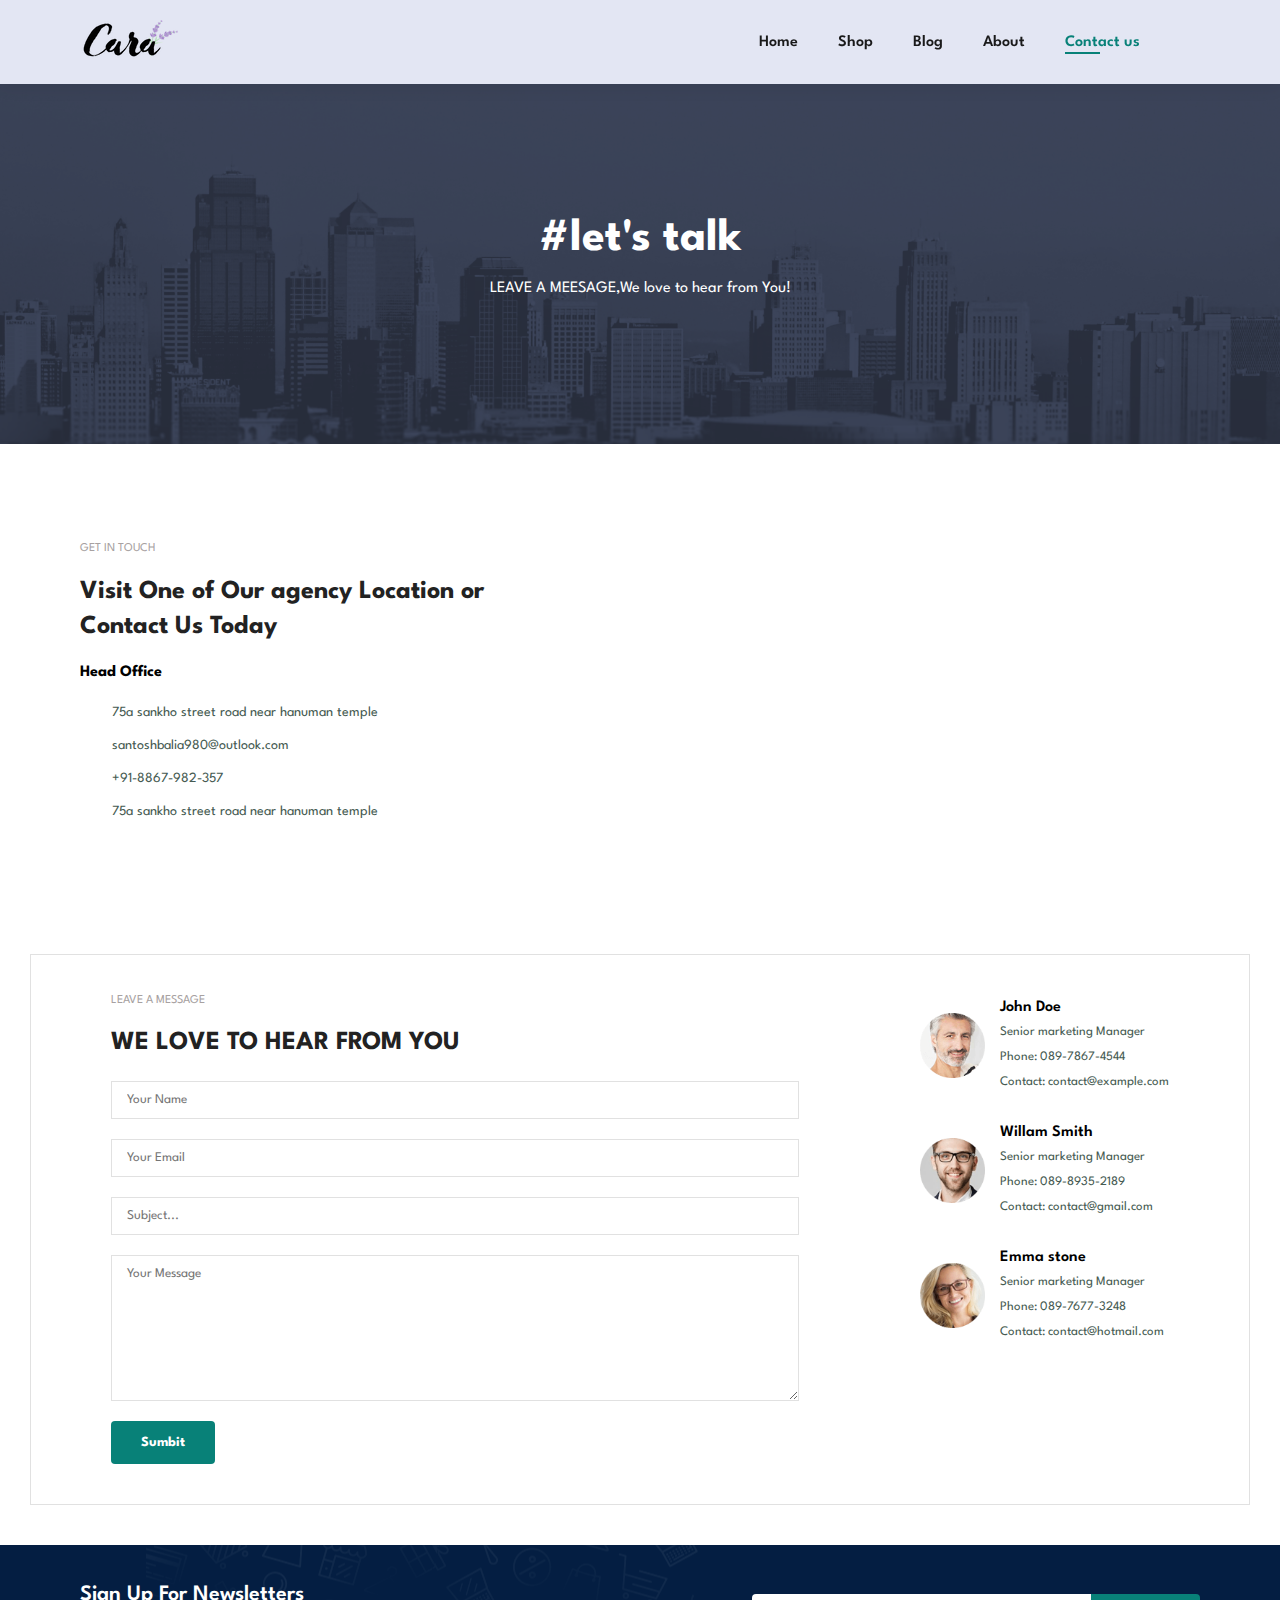
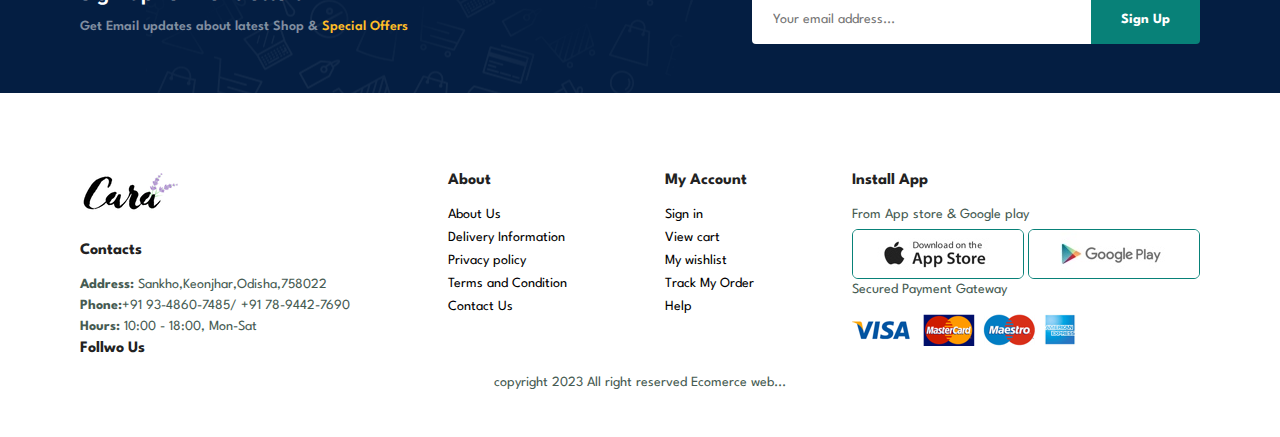
<file: contact.html>
<!DOCTYPE html>
<html lang="en">
  <head>
    <meta charset="UTF-8" />
    <meta http-equiv="X-UA-Compatible" content="IE=edge" />
    <meta name="viewport" content="width=device-width, initial-scale=1.0" />
    <title>Explore everything</title>
    <link rel="stylesheet" href="style.css" />
    <link
      rel="stylesheet"
      href="https://cdnjs.cloudflare.com/ajax/libs/font-awesome/6.3.0/css/all.min.css"
      integrity="sha512-SzlrxWUlpfuzQ+pcUCosxcglQRNAq/DZjVsC0lE40xsADsfeQoEypE+enwcOiGjk/bSuGGKHEyjSoQ1zVisanQ=="
      crossorigin="anonymous"
      referrerpolicy="no-referrer"
    />
  </head>
  <body>
    <section id="header">
      <a href="index.html"
        ><img src="img/logo.png" alt="logo" class="logo"
      /></a>
      <div>
        <ul id="navbar">
          <li><a href="index.html">Home</a></li>
          <li><a href="shop.html">Shop</a></li>
          <li><a href="blog.html">Blog</a></li>
          <li><a href="about.html">About</a></li>
          <li><a href="contact.html" class="active">Contact us</a></li>
          <li>
            <a id="lg-bag" href="cart.html"
              ><i class="fa fa-shopping-bag"></i
            ></a>
          </li>
          <a href="#" id="close"><i class="fa-solid fa-xmark"></i></a>
        </ul>
        <div id="mobile">
          <a href="cart.html"><i class="fa fa-shopping-bag"></i></a>

          <i id="bar" class="fas fa-outdent"></i>
        </div>
      </div>
    </section>
    <section id="page-header" class="about-header">
      <h2>#let's talk</h2>
      <p>LEAVE A MEESAGE,We love to hear from You!</p>
    </section>
    <section id="contact-details" class="section-p1">
      <div class="details">
        <span>GET IN TOUCH</span>
        <h2>Visit One of Our agency Location or Contact Us Today</h2>
        <h3>Head Office</h3>
        <div>
          <li>
            <i class="fa-regular fa-map"></i>
            <p>75a sankho street road near hanuman temple</p>
          </li>
          <li>
            <i class="fa-regular fa-envelope"></i>
            <p>santoshbalia980@outlook.com</p>
          </li>
          <li>
            <i class="fa-solid fa-phone"></i>
            <p>+91-8867-982-357</p>
          </li>
          <li>
            <i class="fa-regular fa-clock"></i>
            <p>75a sankho street road near hanuman temple</p>
          </li>
        </div>
      </div>
      <div class="map">
        <iframe
          src="https://www.google.com/maps/embed?pb=!1m18!1m12!1m3!1d22961.484824583695!2d86.2177871963087!3d21.10576963975595!2m3!1f0!2f0!3f0!3m2!1i1024!2i768!4f13.1!3m3!1m2!1s0x3a1eab317e5aa077%3A0xe418cb97c2f0287e!2sSankho!5e0!3m2!1sen!2sin!4v1676882231440!5m2!1sen!2sin"
          width="600"
          height="450"
          style="border: 0"
          allowfullscreen=""
          loading="lazy"
          referrerpolicy="no-referrer-when-downgrade"
        ></iframe>
      </div>
    </section>
    <section id="form-details" class="section-p1">
      <form action="">
        <span>LEAVE A MESSAGE</span>
        <h2>WE LOVE TO HEAR FROM YOU</h2>
        <input type="text" placeholder="Your Name" />
        <input type="email" placeholder="Your Email" />
        <input type="text" placeholder="Subject..." />
        <textarea
          name=""
          id=""
          cols="30"
          rows="10"
          placeholder="Your Message"
        ></textarea>
        <button class="normal">Sumbit</button>
      </form>
      <div class="people">
        <div>
          <img src="img/people/1.png" alt="hi" />
          <p>
            <span>John Doe</span> Senior marketing Manager <br />
            Phone: 089-7867-4544 <br />
            Contact: contact@example.com
          </p>
        </div>
        <div>
          <img src="img/people/2.png" alt="hi" />
          <p>
            <span>Willam Smith</span> Senior marketing Manager <br />
            Phone: 089-8935-2189 <br />
            Contact: contact@gmail.com
          </p>
        </div>
        <div>
          <img src="img/people/3.png" alt="hi" />
          <p>
            <span>Emma stone</span> Senior marketing Manager <br />
            Phone: 089-7677-3248 <br />
            Contact: contact@hotmail.com
          </p>
        </div>
      </div>
    </section>
    <section id="newsletter" class="section-p1 section-m1">
      <div class="newstext">
        <h4>Sign Up For Newsletters</h4>
        <p>
          Get Email updates about latest Shop & <span> Special Offers</span>
        </p>
      </div>
      <div class="form">
        <input type="text" placeholder="Your email address..." />
        <button class="normal">Sign Up</button>
      </div>
    </section>
    <footer class="section-p1">
      <div class="col">
        <img class="logo" src="img/logo.png" alt="logo" />
        <h4>Contacts</h4>
        <p><strong>Address:</strong> Sankho,Keonjhar,Odisha,758022</p>
        <p><strong>Phone:</strong>+91 93-4860-7485/ +91 78-9442-7690</p>
        <p><strong>Hours:</strong> 10:00 - 18:00, Mon-Sat</p>
        <div class="follow">
          <h4>Follwo Us</h4>
          <div class="icon">
            <i class="fab fa-facebook-f"></i>
            <i class="fab fa-twitter"></i>
            <i class="fab fa-instagram"></i>
            <i class="fab fa-pinterest-p"></i>
            <i class="fab fa-youtube"></i>
          </div>
        </div>
      </div>
      <div class="col">
        <h4>About</h4>
        <a href="#">About Us</a>
        <a href="#">Delivery Information</a>
        <a href="#">Privacy policy</a>
        <a href="#">Terms and Condition</a>
        <a href="#">Contact Us</a>
      </div>
      <div class="col">
        <h4>My Account</h4>
        <a href="#">Sign in</a>
        <a href="#">View cart</a>
        <a href="#">My wishlist</a>
        <a href="#">Track My Order</a>
        <a href="#">Help</a>
      </div>
      <div class="col">
        <h4>Install App</h4>
        <p>From App store & Google play</p>
        <div class="row">
          <img src="img/pay/app.jpg" alt="app" />
          <img src="img/pay/play.jpg" alt="a" />
        </div>
        <p>Secured Payment Gateway</p>
        <img class="img" src="img/pay/pay.png" alt="pat" />
      </div>
      <div class="copyright">
        <p>copyright 2023 All right reserved Ecomerce web...</p>
      </div>
    </footer>
    <script src="script.js"></script>
  </body>
</html>
</file>
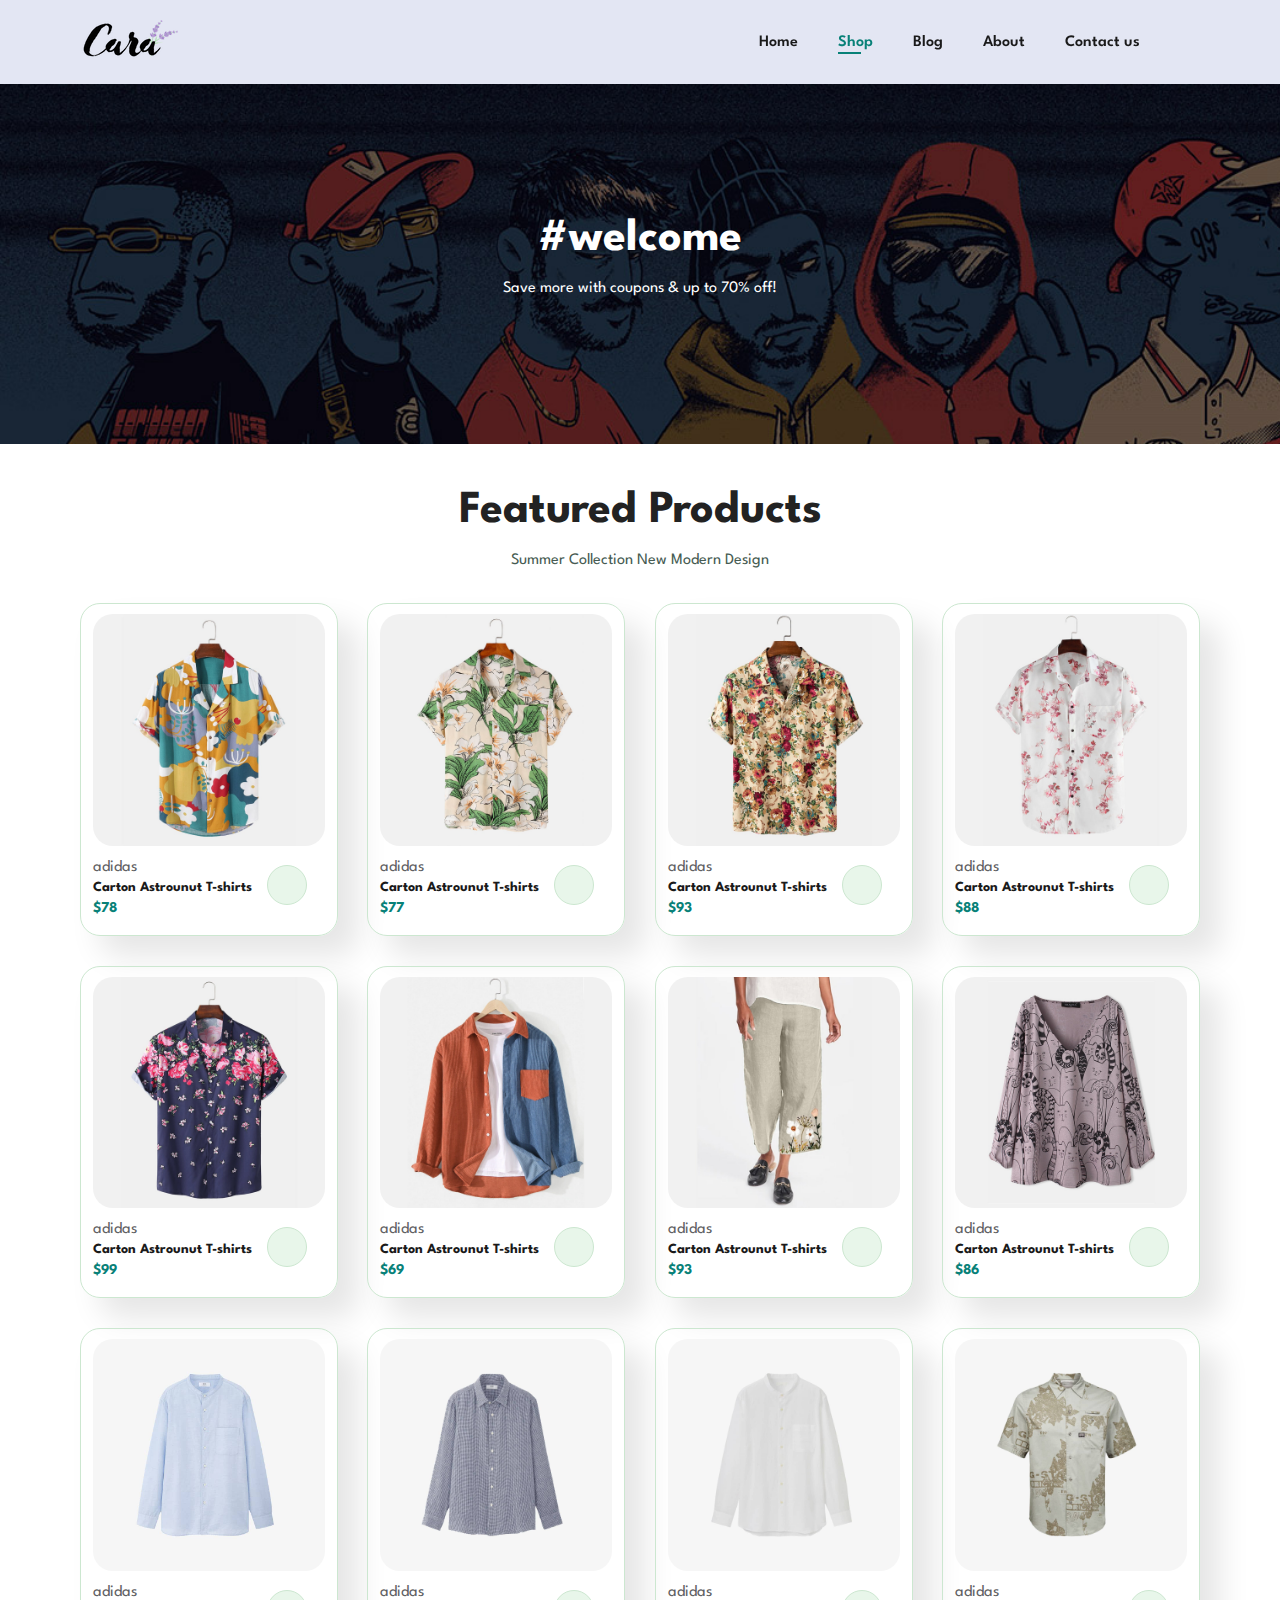
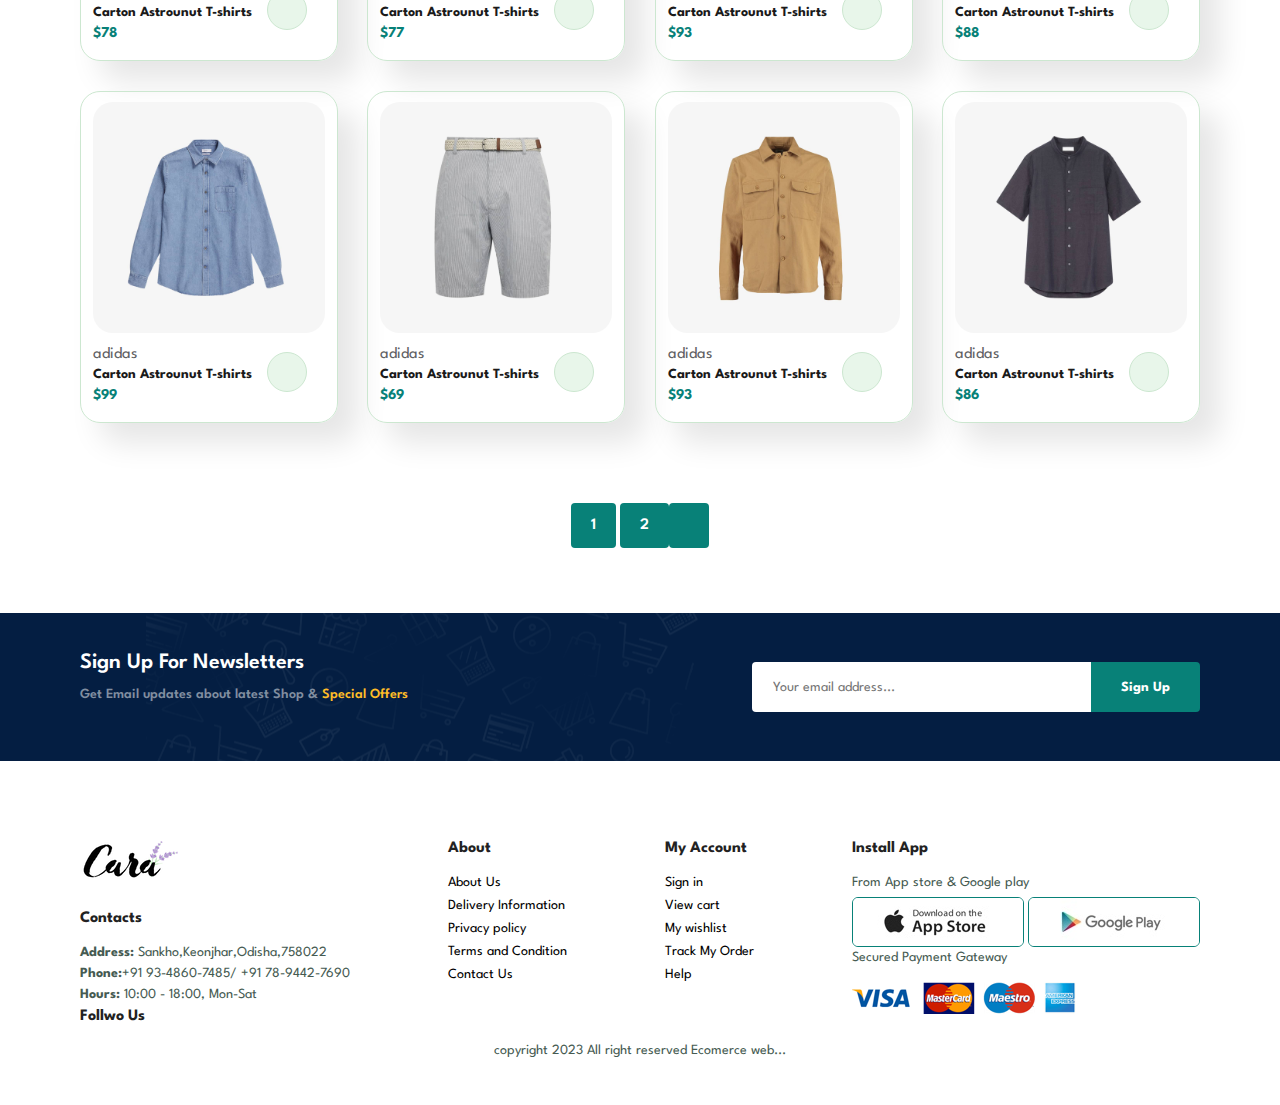
<file: shop.html>
<!DOCTYPE html>
<html lang="en">
  <head>
    <meta charset="UTF-8" />
    <meta http-equiv="X-UA-Compatible" content="IE=edge" />
    <meta name="viewport" content="width=device-width, initial-scale=1.0" />
    <title>Explore everything</title>
    <link rel="stylesheet" href="style.css" />
    <link
      rel="stylesheet"
      href="https://cdnjs.cloudflare.com/ajax/libs/font-awesome/6.3.0/css/all.min.css"
      integrity="sha512-SzlrxWUlpfuzQ+pcUCosxcglQRNAq/DZjVsC0lE40xsADsfeQoEypE+enwcOiGjk/bSuGGKHEyjSoQ1zVisanQ=="
      crossorigin="anonymous"
      referrerpolicy="no-referrer"
    />
  </head>
  <body>
    <section id="header">
      <a href="index.html"
        ><img src="img/logo.png" alt="logo" class="logo"
      /></a>
      <div>
        <ul id="navbar">
          <li><a href="index.html">Home</a></li>
          <li><a class="active" href="shop.html">Shop</a></li>
          <li><a href="blog.html">Blog</a></li>
          <li><a href="about.html">About</a></li>
          <li><a href="contact.html">Contact us</a></li>
          <li>
            <a id="lg-bag" href="cart.html"
              ><i class="fa fa-shopping-bag"></i
            ></a>
          </li>
          <a href="#" id="close"><i class="fa-solid fa-xmark"></i></a>
        </ul>
        <div id="mobile">
          <a href="cart.html"><i class="fa fa-shopping-bag"></i></a>

          <i id="bar" class="fas fa-outdent"></i>
        </div>
      </div>
    </section>
    <section id="page-header">
      <h2>#welcome</h2>
      <p>Save more with coupons & up to 70% off!</p>
    </section>
    <section id="product1" class="section-p1">
      <h2>Featured Products</h2>
      <p>Summer Collection New Modern Design</p>
      <div class="pro-container">
        <div class="pro" onclick="window.location.href='sproduct.html'">
          <img src="img/products/f1.jpg" alt="" />
          <div class="dec">
            <span>adidas</span>
            <h5>Carton Astrounut T-shirts</h5>
            <div class="star">
              <i class="fa fa-star"></i>
              <i class="fa fa-star"></i>
              <i class="fa fa-star"></i>
              <i class="fa fa-star"></i>
              <i class="fa fa-star"></i>
            </div>
            <h4>$78</h4>
          </div>
          <a href="#"><i class="fa fa-shopping-cart cart"></i></a>
        </div>
        <div class="pro">
          <img src="img/products/f2.jpg" alt="" />
          <div class="dec">
            <span>adidas</span>
            <h5>Carton Astrounut T-shirts</h5>
            <div class="star">
              <i class="fa fa-star"></i>
              <i class="fa fa-star"></i>
              <i class="fa fa-star"></i>
              <i class="fa fa-star"></i>
              <i class="fa fa-star"></i>
            </div>
            <h4>$77</h4>
          </div>
          <a href="#"><i class="fa fa-shopping-cart cart"></i></a>
        </div>
        <div class="pro">
          <img src="img/products/f3.jpg" alt="" />
          <div class="dec">
            <span>adidas</span>
            <h5>Carton Astrounut T-shirts</h5>
            <div class="star">
              <i class="fa fa-star"></i>
              <i class="fa fa-star"></i>
              <i class="fa fa-star"></i>
              <i class="fa fa-star"></i>
              <i class="fa fa-star"></i>
            </div>
            <h4>$93</h4>
          </div>
          <a href="#"><i class="fa fa-shopping-cart cart"></i></a>
        </div>
        <div class="pro">
          <img src="img/products/f4.jpg" alt="" />
          <div class="dec">
            <span>adidas</span>
            <h5>Carton Astrounut T-shirts</h5>
            <div class="star">
              <i class="fa fa-star"></i>
              <i class="fa fa-star"></i>
              <i class="fa fa-star"></i>
              <i class="fa fa-star"></i>
              <i class="fa fa-star"></i>
            </div>
            <h4>$88</h4>
          </div>
          <a href="#"><i class="fa fa-shopping-cart cart"></i></a>
        </div>
        <div class="pro">
          <img src="img/products/f5.jpg" alt="" />
          <div class="dec">
            <span>adidas</span>
            <h5>Carton Astrounut T-shirts</h5>
            <div class="star">
              <i class="fa fa-star"></i>
              <i class="fa fa-star"></i>
              <i class="fa fa-star"></i>
              <i class="fa fa-star"></i>
              <i class="fa fa-star"></i>
            </div>
            <h4>$99</h4>
          </div>
          <a href="#"><i class="fa fa-shopping-cart cart"></i></a>
        </div>
        <div class="pro">
          <img src="img/products/f6.jpg" alt="6" />
          <div class="dec">
            <span>adidas</span>
            <h5>Carton Astrounut T-shirts</h5>
            <div class="star">
              <i class="fa fa-star"></i>
              <i class="fa fa-star"></i>
              <i class="fa fa-star"></i>
              <i class="fa fa-star"></i>
              <i class="fa fa-star"></i>
            </div>
            <h4>$69</h4>
          </div>
          <a href="#"><i class="fa fa-shopping-cart cart"></i></a>
        </div>
        <div class="pro">
          <img src="img/products/f7.jpg" alt="7" />
          <div class="dec">
            <span>adidas</span>
            <h5>Carton Astrounut T-shirts</h5>
            <div class="star">
              <i class="fa fa-star"></i>
              <i class="fa fa-star"></i>
              <i class="fa fa-star"></i>
              <i class="fa fa-star"></i>
              <i class="fa fa-star"></i>
            </div>
            <h4>$93</h4>
          </div>
          <a href="#"><i class="fa fa-shopping-cart cart"></i></a>
        </div>
        <div class="pro">
          <img src="img/products/f8.jpg" alt="8" />
          <div class="dec">
            <span>adidas</span>
            <h5>Carton Astrounut T-shirts</h5>
            <div class="star">
              <i class="fa fa-star"></i>
              <i class="fa fa-star"></i>
              <i class="fa fa-star"></i>
              <i class="fa fa-star"></i>
              <i class="fa fa-star"></i>
            </div>
            <h4>$86</h4>
          </div>
          <a href="#"><i class="fa fa-shopping-cart cart"></i></a>
        </div>

        <div class="pro">
          <img src="img/products/n1.jpg" alt="" />
          <div class="dec">
            <span>adidas</span>
            <h5>Carton Astrounut T-shirts</h5>
            <div class="star">
              <i class="fa fa-star"></i>
              <i class="fa fa-star"></i>
              <i class="fa fa-star"></i>
              <i class="fa fa-star"></i>
              <i class="fa fa-star"></i>
            </div>
            <h4>$78</h4>
          </div>
          <a href="#"><i class="fa fa-shopping-cart cart"></i></a>
        </div>
        <div class="pro">
          <img src="img/products/n2.jpg" alt="" />
          <div class="dec">
            <span>adidas</span>
            <h5>Carton Astrounut T-shirts</h5>
            <div class="star">
              <i class="fa fa-star"></i>
              <i class="fa fa-star"></i>
              <i class="fa fa-star"></i>
              <i class="fa fa-star"></i>
              <i class="fa fa-star"></i>
            </div>
            <h4>$77</h4>
          </div>
          <a href="#"><i class="fa fa-shopping-cart cart"></i></a>
        </div>
        <div class="pro">
          <img src="img/products/n3.jpg" alt="" />
          <div class="dec">
            <span>adidas</span>
            <h5>Carton Astrounut T-shirts</h5>
            <div class="star">
              <i class="fa fa-star"></i>
              <i class="fa fa-star"></i>
              <i class="fa fa-star"></i>
              <i class="fa fa-star"></i>
              <i class="fa fa-star"></i>
            </div>
            <h4>$93</h4>
          </div>
          <a href="#"><i class="fa fa-shopping-cart cart"></i></a>
        </div>
        <div class="pro">
          <img src="img/products/n4.jpg" alt="" />
          <div class="dec">
            <span>adidas</span>
            <h5>Carton Astrounut T-shirts</h5>
            <div class="star">
              <i class="fa fa-star"></i>
              <i class="fa fa-star"></i>
              <i class="fa fa-star"></i>
              <i class="fa fa-star"></i>
              <i class="fa fa-star"></i>
            </div>
            <h4>$88</h4>
          </div>
          <a href="#"><i class="fa fa-shopping-cart cart"></i></a>
        </div>
        <div class="pro">
          <img src="img/products/n5.jpg" alt="" />
          <div class="dec">
            <span>adidas</span>
            <h5>Carton Astrounut T-shirts</h5>
            <div class="star">
              <i class="fa fa-star"></i>
              <i class="fa fa-star"></i>
              <i class="fa fa-star"></i>
              <i class="fa fa-star"></i>
              <i class="fa fa-star"></i>
            </div>
            <h4>$99</h4>
          </div>
          <a href="#"><i class="fa fa-shopping-cart cart"></i></a>
        </div>
        <div class="pro">
          <img src="img/products/n6.jpg" alt="6" />
          <div class="dec">
            <span>adidas</span>
            <h5>Carton Astrounut T-shirts</h5>
            <div class="star">
              <i class="fa fa-star"></i>
              <i class="fa fa-star"></i>
              <i class="fa fa-star"></i>
              <i class="fa fa-star"></i>
              <i class="fa fa-star"></i>
            </div>
            <h4>$69</h4>
          </div>
          <a href="#"><i class="fa fa-shopping-cart cart"></i></a>
        </div>
        <div class="pro">
          <img src="img/products/n7.jpg" alt="7" />
          <div class="dec">
            <span>adidas</span>
            <h5>Carton Astrounut T-shirts</h5>
            <div class="star">
              <i class="fa fa-star"></i>
              <i class="fa fa-star"></i>
              <i class="fa fa-star"></i>
              <i class="fa fa-star"></i>
              <i class="fa fa-star"></i>
            </div>
            <h4>$93</h4>
          </div>
          <a href="#"><i class="fa fa-shopping-cart cart"></i></a>
        </div>
        <div class="pro">
          <img src="img/products/n8.jpg" alt="8" />
          <div class="dec">
            <span>adidas</span>
            <h5>Carton Astrounut T-shirts</h5>
            <div class="star">
              <i class="fa fa-star"></i>
              <i class="fa fa-star"></i>
              <i class="fa fa-star"></i>
              <i class="fa fa-star"></i>
              <i class="fa fa-star"></i>
            </div>
            <h4>$86</h4>
          </div>
          <a href="#"><i class="fa fa-shopping-cart cart"></i></a>
        </div>
      </div>
    </section>
    <section id="pagination" class="section-p1">
      <a href="#">1</a>
      <a href="#">2</a>
      <a href="#"><i class="fa-solid fa-arrow-right"></i></a>
    </section>

    <section id="newsletter" class="section-p1 section-m1">
      <div class="newstext">
        <h4>Sign Up For Newsletters</h4>
        <p>
          Get Email updates about latest Shop & <span> Special Offers</span>
        </p>
      </div>
      <div class="form">
        <input type="text" placeholder="Your email address..." />
        <button class="normal">Sign Up</button>
      </div>
    </section>
    <footer class="section-p1">
      <div class="col">
        <img class="logo" src="img/logo.png" alt="logo" />
        <h4>Contacts</h4>
        <p><strong>Address:</strong> Sankho,Keonjhar,Odisha,758022</p>
        <p><strong>Phone:</strong>+91 93-4860-7485/ +91 78-9442-7690</p>
        <p><strong>Hours:</strong> 10:00 - 18:00, Mon-Sat</p>
        <div class="follow">
          <h4>Follwo Us</h4>
          <div class="icon">
            <i class="fab fa-facebook-f"></i>
            <i class="fab fa-twitter"></i>
            <i class="fab fa-instagram"></i>
            <i class="fab fa-pinterest-p"></i>
            <i class="fab fa-youtube"></i>
          </div>
        </div>
      </div>
      <div class="col">
        <h4>About</h4>
        <a href="#">About Us</a>
        <a href="#">Delivery Information</a>
        <a href="#">Privacy policy</a>
        <a href="#">Terms and Condition</a>
        <a href="#">Contact Us</a>
      </div>
      <div class="col">
        <h4>My Account</h4>
        <a href="#">Sign in</a>
        <a href="#">View cart</a>
        <a href="#">My wishlist</a>
        <a href="#">Track My Order</a>
        <a href="#">Help</a>
      </div>
      <div class="col">
        <h4>Install App</h4>
        <p>From App store & Google play</p>
        <div class="row">
          <img src="img/pay/app.jpg" alt="app" />
          <img src="img/pay/play.jpg" alt="a" />
        </div>
        <p>Secured Payment Gateway</p>
        <img class="img" src="img/pay/pay.png" alt="pat" />
      </div>
      <div class="copyright">
        <p>copyright 2023 All right reserved Ecomerce web...</p>
      </div>
    </footer>
    <script src="script.js"></script>
  </body>
</html>
</file>
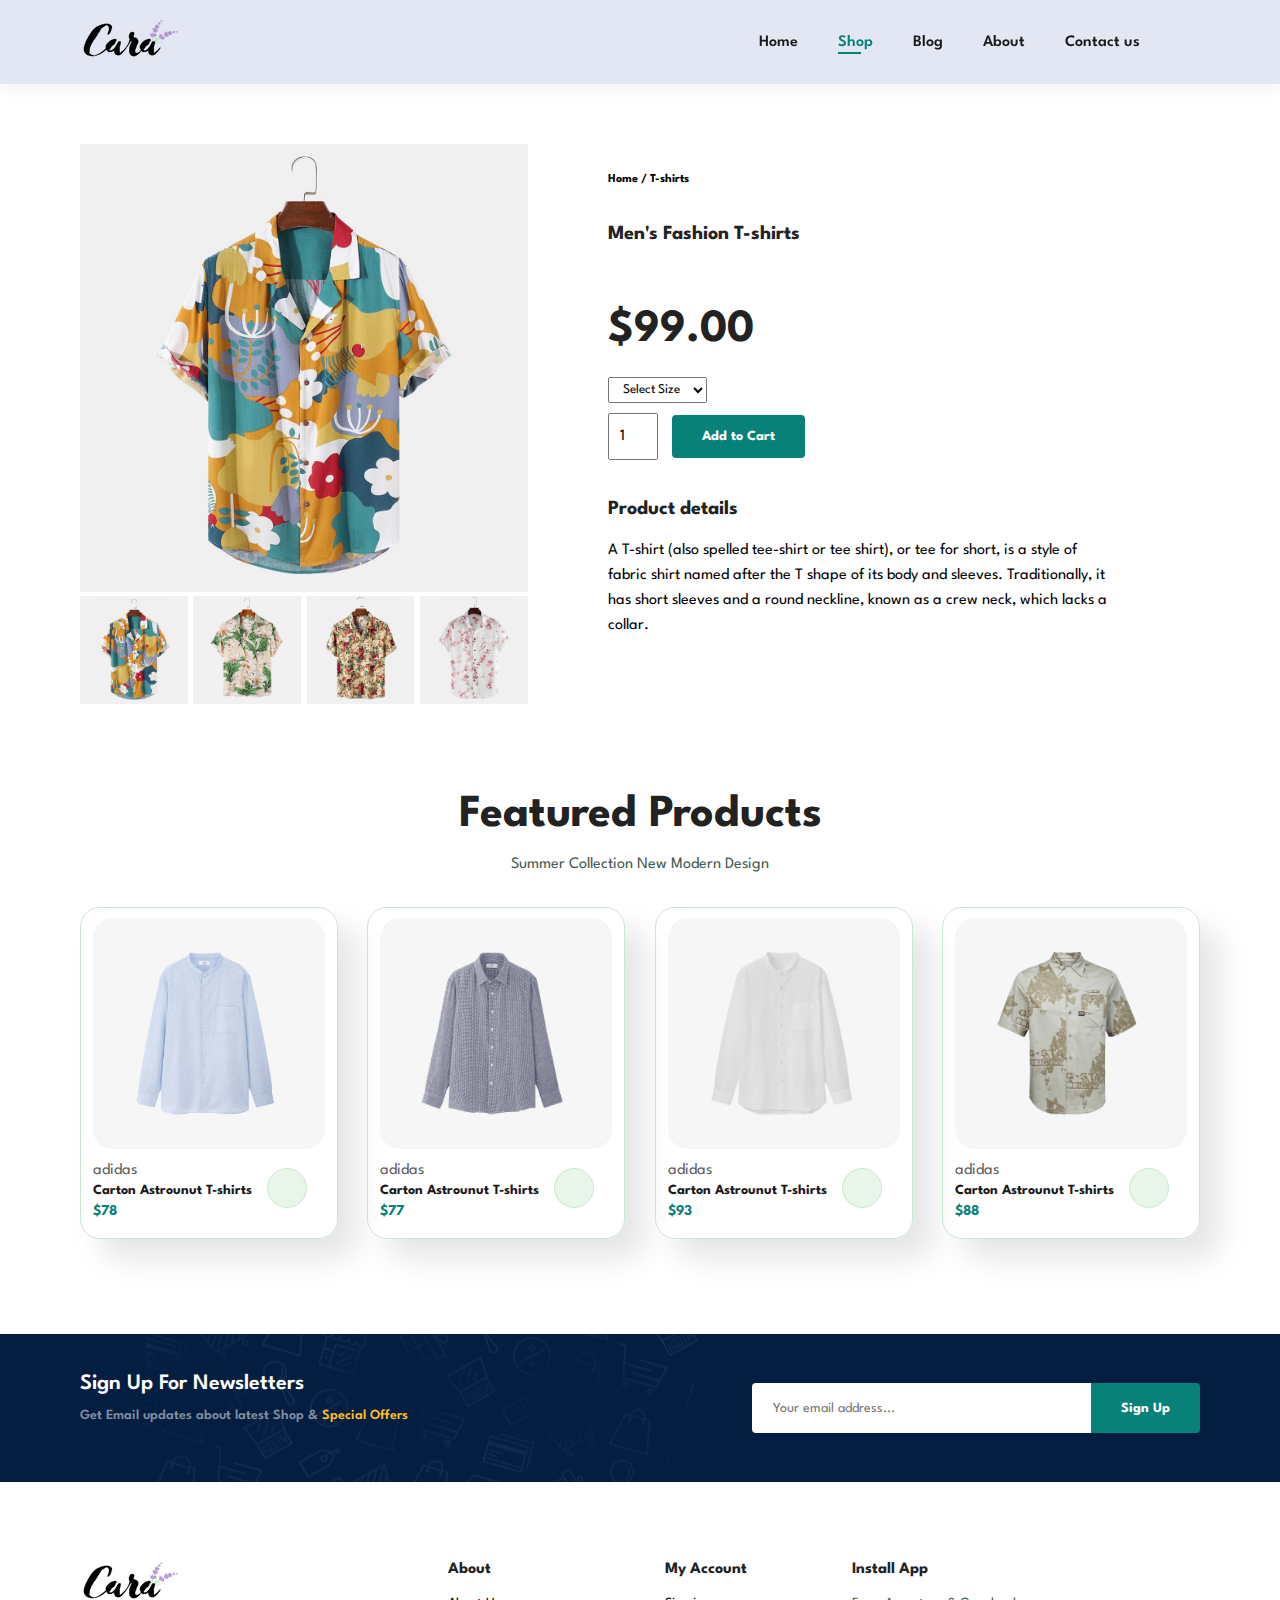
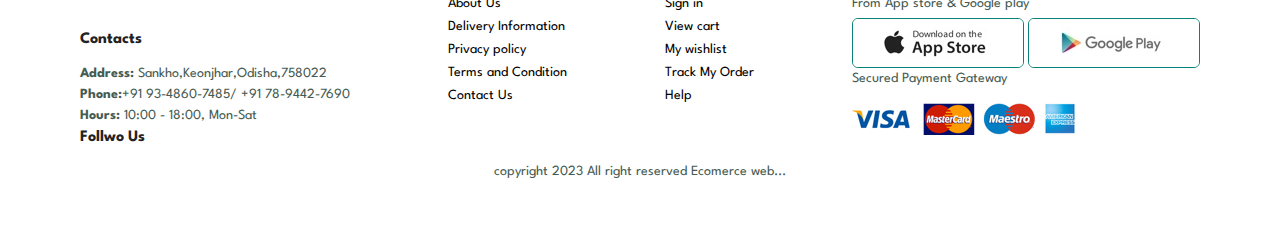
<file: sproduct.html>
<!DOCTYPE html>
<html lang="en">
  <head>
    <meta charset="UTF-8" />
    <meta http-equiv="X-UA-Compatible" content="IE=edge" />
    <meta name="viewport" content="width=device-width, initial-scale=1.0" />
    <title>Explore everything</title>
    <link rel="stylesheet" href="style.css" />
    <link
      rel="stylesheet"
      href="https://cdnjs.cloudflare.com/ajax/libs/font-awesome/6.3.0/css/all.min.css"
      integrity="sha512-SzlrxWUlpfuzQ+pcUCosxcglQRNAq/DZjVsC0lE40xsADsfeQoEypE+enwcOiGjk/bSuGGKHEyjSoQ1zVisanQ=="
      crossorigin="anonymous"
      referrerpolicy="no-referrer"
    />
  </head>
  <body>
    <section id="header">
      <a href="index.html"
        ><img src="img/logo.png" alt="logo" class="logo"
      /></a>
      <div>
        <ul id="navbar">
          <li><a href="index.html">Home</a></li>
          <li><a class="active" href="shop.html">Shop</a></li>
          <li><a href="blog.html">Blog</a></li>
          <li><a href="about.html">About</a></li>
          <li><a href="contact.html">Contact us</a></li>
          <li>
            <a id="lg-bag" href="cart.html"
              ><i class="fa fa-shopping-bag"></i
            ></a>
          </li>
          <a href="#" id="close"><i class="fa-solid fa-xmark"></i></a>
        </ul>
        <div id="mobile">
          <a href="cart.html"><i class="fa fa-shopping-bag"></i></a>

          <i id="bar" class="fas fa-outdent"></i>
        </div>
      </div>
    </section>
    <section id="prodetails" class="section-p1">
      <div class="singleproimg">
        <img src="img/products/f1.jpg" width="100%" id="mainimg" alt="f2" />
        <div class="smallimggroup">
          <div class="smallimgcol">
            <img
              src="img/products/f1.jpg"
              width="100%"
              alt="f2"
              class="smallimg"
            />
          </div>
          <div class="smallimgcol">
            <img
              src="img/products/f2.jpg"
              width="100%"
              alt="f2"
              class="smallimg"
            />
          </div>
          <div class="smallimgcol">
            <img
              src="img/products/f3.jpg"
              width="100%"
              alt="f2"
              class="smallimg"
            />
          </div>
          <div class="smallimgcol">
            <img
              src="img/products/f4.jpg"
              width="100%"
              alt="f2"
              class="smallimg"
            />
          </div>
        </div>
      </div>

      <div class="single-pro-details">
        <h6>Home / T-shirts</h6>
        <h4>Men's Fashion T-shirts</h4>
        <h2>$99.00</h2>
        <select>
          <option>Select Size</option>
          <option>XXl</option>
          <option>Xl</option>
          <option>Large</option>
          <option>Medium</option>
          <option>Small</option>
        </select>
        <input type="number" value="1" />
        <button class="normal">Add to Cart</button>
        <h4>Product details</h4>
        <span
          >A T-shirt (also spelled tee-shirt or tee shirt), or tee for short, is
          a style of fabric shirt named after the T shape of its body and
          sleeves. Traditionally, it has short sleeves and a round neckline,
          known as a crew neck, which lacks a collar.</span
        >
      </div>
    </section>
    <section id="product1" class="section-p1">
      <h2>Featured Products</h2>
      <p>Summer Collection New Modern Design</p>
      <div class="pro-container">
        <div class="pro">
          <img src="img/products/n1.jpg" alt="" />
          <div class="dec">
            <span>adidas</span>
            <h5>Carton Astrounut T-shirts</h5>
            <div class="star">
              <i class="fa fa-star"></i>
              <i class="fa fa-star"></i>
              <i class="fa fa-star"></i>
              <i class="fa fa-star"></i>
              <i class="fa fa-star"></i>
            </div>
            <h4>$78</h4>
          </div>
          <a href="#"><i class="fa fa-shopping-cart cart"></i></a>
        </div>
        <div class="pro">
          <img src="img/products/n2.jpg" alt="" />
          <div class="dec">
            <span>adidas</span>
            <h5>Carton Astrounut T-shirts</h5>
            <div class="star">
              <i class="fa fa-star"></i>
              <i class="fa fa-star"></i>
              <i class="fa fa-star"></i>
              <i class="fa fa-star"></i>
              <i class="fa fa-star"></i>
            </div>
            <h4>$77</h4>
          </div>
          <a href="#"><i class="fa fa-shopping-cart cart"></i></a>
        </div>
        <div class="pro">
          <img src="img/products/n3.jpg" alt="" />
          <div class="dec">
            <span>adidas</span>
            <h5>Carton Astrounut T-shirts</h5>
            <div class="star">
              <i class="fa fa-star"></i>
              <i class="fa fa-star"></i>
              <i class="fa fa-star"></i>
              <i class="fa fa-star"></i>
              <i class="fa fa-star"></i>
            </div>
            <h4>$93</h4>
          </div>
          <a href="#"><i class="fa fa-shopping-cart cart"></i></a>
        </div>
        <div class="pro">
          <img src="img/products/n4.jpg" alt="" />
          <div class="dec">
            <span>adidas</span>
            <h5>Carton Astrounut T-shirts</h5>
            <div class="star">
              <i class="fa fa-star"></i>
              <i class="fa fa-star"></i>
              <i class="fa fa-star"></i>
              <i class="fa fa-star"></i>
              <i class="fa fa-star"></i>
            </div>
            <h4>$88</h4>
          </div>
          <a href="#"><i class="fa fa-shopping-cart cart"></i></a>
        </div>
      </div>
    </section>
    <section id="newsletter" class="section-p1 section-m1">
      <div class="newstext">
        <h4>Sign Up For Newsletters</h4>
        <p>
          Get Email updates about latest Shop & <span> Special Offers</span>
        </p>
      </div>
      <div class="form">
        <input type="text" placeholder="Your email address..." />
        <button class="normal">Sign Up</button>
      </div>
    </section>
    <footer class="section-p1">
      <div class="col">
        <img class="logo" src="img/logo.png" alt="logo" />
        <h4>Contacts</h4>
        <p><strong>Address:</strong> Sankho,Keonjhar,Odisha,758022</p>
        <p><strong>Phone:</strong>+91 93-4860-7485/ +91 78-9442-7690</p>
        <p><strong>Hours:</strong> 10:00 - 18:00, Mon-Sat</p>
        <div class="follow">
          <h4>Follwo Us</h4>
          <div class="icon">
            <i class="fab fa-facebook-f"></i>
            <i class="fab fa-twitter"></i>
            <i class="fab fa-instagram"></i>
            <i class="fab fa-pinterest-p"></i>
            <i class="fab fa-youtube"></i>
          </div>
        </div>
      </div>
      <div class="col">
        <h4>About</h4>
        <a href="#">About Us</a>
        <a href="#">Delivery Information</a>
        <a href="#">Privacy policy</a>
        <a href="#">Terms and Condition</a>
        <a href="#">Contact Us</a>
      </div>
      <div class="col">
        <h4>My Account</h4>
        <a href="#">Sign in</a>
        <a href="#">View cart</a>
        <a href="#">My wishlist</a>
        <a href="#">Track My Order</a>
        <a href="#">Help</a>
      </div>
      <div class="col">
        <h4>Install App</h4>
        <p>From App store & Google play</p>
        <div class="row">
          <img src="img/pay/app.jpg" alt="app" />
          <img src="img/pay/play.jpg" alt="a" />
        </div>
        <p>Secured Payment Gateway</p>
        <img class="img" src="img/pay/pay.png" alt="pat" />
      </div>
      <div class="copyright">
        <p>copyright 2023 All right reserved Ecomerce web...</p>
      </div>
    </footer>
    <script>
      let mainimg = document.getElementById("mainimg");
      let smallimg = document.getElementsByClassName("smallimg");
      smallimg[0].onclick = () => {
        mainimg.src = smallimg[0].src;
      };
      smallimg[01].onclick = () => {
        mainimg.src = smallimg[1].src;
      };
      smallimg[2].onclick = () => {
        mainimg.src = smallimg[2].src;
      };
      smallimg[3].onclick = () => {
        mainimg.src = smallimg[3].src;
      };
    </script>
    <script src="script.js"></script>
  </body>
</html>
</file>
<file: style.css>
@import url("https://fonts.googleapis.com/css2?family=League+Spartan&display=swap");
* {
  margin: 0;
  padding: 0;
  box-sizing: border-box;
  font-family: "League Spartan", sans-serif;
}
h1 {
  font-size: 50px;
  line-height: 64px;
  color: #222;
}
h2 {
  font-size: 46px;
  line-height: 54px;
  color: #222;
}
h4 {
  font-size: 20px;
  color: #222;
}
h6 {
  font-weight: 700;
  font-size: 12px;
}
p {
  font-size: 16px;
  color: #465b52;
  margin: 15px 0 20px 0;
}
button.normal {
  font-size: 14px;
  font-weight: 700;
  padding: 15px 30px;
  color: #000;
  background-color: #fff;
  border-radius: 4px;
  cursor: pointer;
  border: none;
  outline: none;
  transition: 0.2s ease;
}
button.white {
  font-size: 13px;
  font-weight: 700;
  padding: 11px 18px;
  color: #fff;
  background-color: transparent;
  cursor: pointer;
  border: 1px solid #fff;
  outline: none;
  transition: 0.2s ease;
}
.section-p1 {
  padding: 40px 80px;
}
.section-m1 {
  margin: 40px 0;
}
body {
  width: 100%;
}
/* navbar section  */
#header {
  display: flex;
  align-items: center;
  justify-content: space-between;
  padding: 20px 80px;
  background: #e3e6f3;
  box-shadow: 0 5px 15px rgba(0, 0, 0, 0.06);
  z-index: 999;
  position: sticky;
  top: 0;
  left: 0;
}
#navbar {
  display: flex;
  align-items: center;
  justify-content: center;
}
#navbar li {
  list-style: none;
  padding: 0 20px;
  position: relative;
}
#navbar li a {
  text-decoration: none;
  font-size: 16px;
  font-weight: 600;
  color: #1a1a1a;
  transition: 0.3s ease;
}
#navbar li a:hover,
#navbar li a.active {
  color: #088178;
}
#navbar li a.active::after,
#navbar li a:hover::after {
  content: "";
  height: 2px;
  width: 30%;
  background-color: #088178;
  position: absolute;
  bottom: -4px;
  left: 20px;
}
#mobile {
  display: none;
  align-items: center;
}
#close {
  display: none;
}

/* hero section */
#hero {
  background-image: url(img/hero4.png);
  height: 90vh;
  width: 100%;
  background-size: cover;
  background-position: top 25% right 0;
  padding: 0 80px;
  display: flex;
  align-items: flex-start;
  justify-content: center;
  flex-direction: column;
}
#hero h4 {
  padding-bottom: 15px;
}
#hero h1 {
  /* padding-bottom: 15px; */
  color: #088178;
}
#hero button {
  background-image: url(img/button.png);
  background-color: transparent;
  color: #088178;
  border: 0;
  padding: 14px 80px 14px 64px;
  background-repeat: no-repeat;
  font-weight: 700;
  font-size: 15px;
}
/* feature section  */
#feature {
  display: flex;
  align-items: center;
  justify-content: space-between;
  flex-wrap: wrap;
}
#feature .fe-box {
  width: 170px;
  text-align: center;
  padding: 25px 15px;
  box-shadow: 15px 10px 20px rgba(0, 0, 0, 0.3);
  border: 1px solid #cce7d0;
  border-radius: 4px;
  margin: 15px 0;
}
#feature .fe-box:hover {
  box-shadow: 15px 15px 64px rgba(70, 62, 221, 0.1);
}
#feature .fe-box h6 {
  padding: 9px 8px 6px 8px;
  line-height: 1;
  border-radius: 4px;
  color: #088178;
  background-color: #fddde4;
  display: inline-block;
}
#feature .fe-box img {
  width: 100%;
  margin-bottom: 10px;
}
#feature .fe-box:nth-child(2) h6 {
  background-color: #cdebbc;
}
#feature .fe-box:nth-child(3) h6 {
  background-color: #d1e8f2;
}
#feature .fe-box:nth-child(4) h6 {
  background-color: #cdd4f8;
}
#feature .fe-box:nth-child(5) h6 {
  background-color: #f6dbf6;
}
#feature .fe-box:nth-child(6) h6 {
  background-color: #fff2e5;
}

/* product style  */
#product1 {
  text-align: center;
}
#product1 .pro {
  width: 23%;
  min-width: 250px;
  padding: 10px 12px;
  border: 1px solid #cce7d0;
  border-radius: 20px;
  cursor: pointer;
  margin: 15px 0;
  box-shadow: 20px 20px 30px rgba(0, 0, 0, 0.1);
  transition: 0.2s ease;
  position: relative;
}
#product1 .pro:hover {
  box-shadow: 20px 20px 30px rgba(0, 0, 0, 0.2);
}
#product1 .pro img {
  width: 100%;
  border-radius: 20px;
}
#product1 .pro .dec {
  text-align: start;
  padding: 10px 0;
}
#product1 .pro .dec span {
  color: #606063;
}
#product1 .pro .dec h5 {
  padding-top: 6px;
  color: #1a1a1a;
  font-size: 14px;
}
#product1 .pro .dec i {
  font-size: 12px;
  color: rgb(255, 217, 0);
}
#product1 .pro .dec h4 {
  padding-top: 7px;
  font-size: 15px;
  font-weight: 700;
  color: #088178;
}
#product1 .pro .cart {
  position: absolute;
  bottom: 30px;
  right: 30px;
  width: 40px;
  height: 40px;
  line-height: 40px;
  border-radius: 50px;
  background-color: #e8f6ea;
  color: #088178;
  border: 1px solid #cce7d0;
}
#product1 .pro-container {
  display: flex;
  justify-content: space-between;
  flex-wrap: wrap;
}
#banner {
  display: flex;
  justify-content: center;
  flex-direction: column;
  text-align: center;
  align-items: center;
  background-image: url(img/banner/b2.jpg);
  width: 100%;
  height: 40vh;
  background-size: cover;
  background-position: center;
}
#banner h4 {
  color: #fff;
  font-size: 16px;
}
#banner h2 {
  color: #fff;
  font-size: 30px;
  padding: 10px 0;
}
#banner h2 span {
  color: #ef3636;
}
#banner button:hover {
  background-color: #088178;
  color: white;
}
#sm-banner {
  display: flex;
  justify-content: space-between;
  flex-wrap: wrap;
}
#sm-banner .banner-box {
  display: flex;
  justify-content: center;
  flex-direction: column;
  align-items: flex-start;
  padding: 30px;
  background-image: url(img/banner/b17.jpg);
  min-width: 530px;
  height: 50vh;
  background-size: cover;
  background-position: center;
}
#sm-banner h4 {
  color: #fff;
  font-weight: 300;
  font-size: 30px;
}
#sm-banner h2 {
  color: #fff;
  font-weight: 800;
  font-size: 28px;
}
#sm-banner span {
  color: #fff;
  font-weight: 500;
  font-size: 14px;
  padding-bottom: 15px;
}
#sm-banner .banner-box:hover button {
  background-color: #088178;
  border: 1px solid #088178;
}
#sm-banner .banner-box2 {
  background-image: url(img/banner/b10.jpg);
}
#banner2 {
  display: flex;
  justify-content: space-between;
  flex-wrap: wrap;
}
#banner2 .banner-box {
  display: flex;
  justify-content: center;
  flex-direction: column;
  align-items: flex-start;
  padding: 20px;
  background-image: url(img/banner/b7.jpg);
  min-width: 30%;
  height: 30vh;
  background-size: cover;
  background-position: center;
  margin-bottom: 20px;
}
#banner2 h2 {
  color: #fff;
  font-weight: 900;
  font-size: 22px;
}
#banner2 h3 {
  color: rgb(254, 4, 4);
  font-weight: 800;
  font-size: 15px;
}
#banner2 .bnbox1 {
  background-image: url(img/banner/b4.jpg);
}
#banner2 .bnbox2 {
  background-image: url(img/banner/b18.jpg);
}
#newsletter {
  display: flex;
  justify-content: space-between;
  flex-wrap: wrap;
  align-items: center;
  background-image: url(img/banner/b14.png);
  background-repeat: no-repeat;
  background-position: 20% 30%;
  background-color: #041e42;
}
#newsletter h4 {
  font-size: 22px;
  color: #fff;
  font-weight: 600;
}
#newsletter p {
  font-size: 14px;
  color: #818ea0;
  font-weight: 600;
}
#newsletter p span {
  color: #ffbd27;
}
#newsletter .form {
  display: flex;
  width: 40%;
}
#newsletter input {
  height: 3.125rem;
  padding: 0 1.25rem;
  font-size: 14px;
  width: 100%;
  border: 1px solid transparent;
  border-radius: 4px;
  outline: none;
  border-top-right-radius: 0;
  border-bottom-right-radius: 0;
}
#newsletter button {
  background-color: #088178;
  color: #fff;
  white-space: nowrap;
  border-top-left-radius: 0;
  border-bottom-left-radius: 0;
}
footer {
  display: flex;
  flex-wrap: wrap;
  justify-content: space-between;
}
footer .col {
  display: flex;
  /* justify-content: space-between; */
  align-items: flex-start;
  flex-direction: column;
  /* min-width: 200px; */
}
footer .logo {
  margin-bottom: 30px;
}
footer h4 {
  font-size: 16px;
  padding-bottom: 20px;
}
footer p {
  font-size: 14px;
  margin: 0 0 8px 0;
}
footer a {
  font-size: 14px;
  margin: 0 0 10px 0;
  text-decoration: none;
  color: #000;
}
footer .follow {
  margin: top 20px;
  padding-right: 4px;
  cursor: pointer;
}
footer .row img {
  border: 1px solid #088178;
  border-radius: 6px;
}
footer .col .img {
  margin: 10px 0 15px 0;
}
footer .follow i:hover,
footer a:hover {
  color: #088178;
}
footer .copyright {
  width: 100%;
  text-align: center;
}

/* shop page  */

#page-header {
  background-image: url(img/banner/b1.jpg);
  height: 40vh;
  width: 100%;
  display: flex;
  flex-direction: column;
  justify-content: center;
  align-items: center;
  text-align: center;
  background-size: cover;
  padding: 15px;
}
#page-header h2,
#page-header p {
  color: #fff;
}
#pagination {
  text-align: center;
}
#pagination a {
  text-decoration: none;
  background-color: #088178;
  padding: 15px 20px;
  border-radius: 4px;
  color: white;
  font-weight: 600;
}
#pagination a i {
  font-weight: 600;
  font-size: 16px;
}
#prodetails .singleproimg {
  width: 40%;
  margin-right: 50px;
}
.smallimggroup {
  display: flex;
  justify-content: space-between;
}
.smallimgcol {
  flex-basis: 24%;
  cursor: pointer;
}
#prodetails {
  display: flex;
  margin-top: 20px;
}
#prodetails .single-pro-details {
  width: 50%;
  padding: 30px;
}
#prodetails .single-pro-details h4 {
  padding: 40px 0 20px 0;
}
#prodetails .single-pro-details h2 {
  padding: 40px 0 20px 0;
}
#prodetails .single-pro-details select {
  display: block;
  padding: 5px 10px;
  margin-bottom: 10px;
}
#prodetails .single-pro-details input {
  width: 50px;
  height: 47px;
  padding-left: 10px;
  font-size: 16px;
  margin-right: 10px;
  outline: 0;
}
#prodetails .single-pro-details button {
  background-color: #088178;
  color: #fff;
}
#prodetails .single-pro-details span {
  line-height: 25px;
}

/* blog style  */
#page-header.blog-header {
  background-image: url(img/banner/b19.jpg);
}
#blog .blog-box {
  display: flex;
  align-items: center;
  justify-content: space-between;
  width: 100%;
  position: relative;
  margin-top: 120px;
}
#blog .blog-img {
  width: 50%;
  margin-right: 40px;
}
#blog .blog-img img {
  width: 100%;
  height: 300px;
  object-fit: cover;
}
#blog .blog-details {
  width: 50%;
}
#blog .blog-details a {
  text-decoration: none;
  color: #000;
  font-size: 11px;
  font-weight: 700;
  position: relative;
  transition: 0.3s ease;
}
#blog .blog-details a::after {
  content: "";
  width: 50px;
  position: absolute;
  background-color: #000;
  top: 4px;
  right: -60px;
  height: 1px;
}
#blog .blog-details a:hover {
  color: #088178;
}
#blog .blog-details a:hover::after {
  background-color: #088178;
}
#blog .blog-box h1 {
  position: absolute;
  top: -40px;
  z-index: -9;
  left: 0;
  font-size: 70px;
  font-weight: 700;
  color: #c9cbce;
}

/* about style  */

#page-header.about-header {
  background-image: url(img/about/banner.png);
}
#about-head {
  display: flex;
  align-items: center;
  justify-content: space-between;
}
#about-head img {
  width: 50%;
  height: auto;
}
#about-head div {
  padding-left: 40px;
}
#about-app {
  text-align: center;
}
#about-app .video {
  width: 70%;
  height: 100%;
  margin: 35px auto 0 auto;
}
#about-app .video video {
  width: 100%;
  height: 100%;
  border-radius: 20px;
}
/* contact style here  */
#contact-details {
  display: flex;
  align-items: center;
  justify-content: space-between;
}
#contact-details .details {
  width: 40%;
}
#contact-details .details span,
#form-details form span {
  font-size: 12px;
  color: rgb(167, 161, 161);
}
#contact-details .details h2,
#form-details form h2 {
  font-size: 26px;
  line-height: 35px;
  padding: 20px 0;
}
#contact-details .details h3 {
  font-size: 16px;
  padding-bottom: 16px;
}
#contact-details .details li {
  list-style: none;
  display: flex;
  padding: 10px;
}
#contact-details .details li i {
  font-size: 14px;
  padding-right: 22px;
}
#contact-details .details li p {
  font-size: 14px;
  margin: 0;
}
#contact-details .map {
  width: 55%;
  height: 400px;
}
#contact-details .map iframe {
  width: 100%;
  height: 100%;
  padding: 5px;
}
#form-details {
  display: flex;
  justify-content: space-between;
  margin: 30px;
  border: 1px solid #e1e1e1;
}
#form-details form {
  width: 65%;
  display: flex;
  flex-direction: column;
  align-items: flex-start;
}
#form-details form input,
#form-details form textarea {
  width: 100%;
  outline: none;
  padding: 12px 15px;
  margin-bottom: 20px;
  border: 1px solid #e1e1e1;
}
#form-details form button {
  background-color: #088178;
  color: #fff;
}
#form-details .people div {
  display: flex;
  padding-bottom: 25px;
  align-items: center;
}
#form-details .people div img {
  width: 65px;
  height: 65px;
  object-fit: cover;
  margin-right: 15px;
}
#form-details .people div p {
  margin: 0;
  font-size: 13px;
  line-height: 25px;
}
#form-details .people div p span {
  display: block;
  font-size: 16px;
  font-weight: 600;
  color: #000;
}

/* cart page style  */
#cart {
  overflow-x: auto;
}
#cart table {
  width: 100%;
  border-collapse: collapse;
  table-layout: fixed;
  white-space: nowrap;
}
#cart table img {
  width: 70px;
}
#cart table td:nth-child(1) {
  width: 100px;
  text-align: center;
}
#cart table td:nth-child(2) {
  width: 150px;
  text-align: center;
}
#cart table td:nth-child(3) {
  width: 250px;
  text-align: center;
}
#cart table td:nth-child(4),
#cart table td:nth-child(5),
#cart table td:nth-child(6) {
  width: 150px;
  text-align: center;
}
#cart table td:nth-child(5) input {
  width: 70px;
  padding: 10px 5px 10px 15px;
}
#cart table thead {
  border: 1px solid #e2e9e1;
  border-left: 0;
  border-right: 0;
}
#cart table thead td {
  font-weight: 800;
  text-transform: uppercase;
  font-size: 13px;
}
#cart table tbody tr td {
  padding-top: 13px;
}
#cart table tbody td {
  font-size: 13px;
}
#cart-add {
  display: flex;
  flex-wrap: wrap;
  justify-content: space-between;
}
#coupon {
  width: 50%;
  margin-bottom: 30px;
}
#coupon h3,
#subtotal h3 {
  padding-bottom: 15px;
}
#coupon input {
  padding: 10px 20px;
  outline: none;
  width: 60%;
  margin-right: 10px;
  border: 1px solid #e2e9e1;
}
#coupon button,
#subtotal button {
  background-color: #088178;
  color: #fff;
  padding: 10px 20px;
}
#subtotal {
  width: 50%;
  margin-bottom: 30px;
  border: 1px solid #e2e9e1;
  padding: 30px;
}
#subtotal table {
  border-collapse: collapse;
  width: 100%;
  margin-bottom: 20px;
}
#subtotal table td {
  width: 50%;
  border: 1px solid #e2e9e1;
  padding: 10px;
  font-size: 13px;
}

/* media query part  */

@media (max-width: 820px) {
  #navbar {
    display: flex;
    flex-direction: column;
    align-items: flex-start;
    justify-content: flex-start;
    top: 0;
    right: -300px;
    height: 100vh;
    position: fixed;
    width: 300px;
    background-color: #e3e6f3;
    box-shadow: 0 40px 60px rgba(0, 0, 0, 0.1);
    padding: 80px 0 0 10px;
    transition: 0.5s ease;
  }
  #navbar.active {
    right: 0px;
  }
  #mobile {
    display: flex;
    align-items: center;
    gap: 20px;
  }
  #navbar li {
    margin-bottom: 25px;
    font-size: 26px;
  }
  #mobile i {
    color: #000;
    padding-left: 24px;
    font-size: 30px;
  }
  #close {
    position: absolute;
    color: #000;
    top: 30px;
    left: 30px;
    font-size: 25px;
    display: initial;
  }
  #lg-bag {
    display: none;
  }
  #hero {
    height: 70vh;
    padding: 0 80px;
    background-position: top 30% right 30%;
  }
  #feature {
    justify-content: center;
    gap: 15px;
  }
  #product1 .pro-container {
    justify-content: center;
    gap: 35px;
  }
  #banner {
    height: 20vh;
  }
  #sm-banner .banner-box {
    min-width: 100%;
    height: 30vh;
  }
  #banner2 .banner-box {
    width: 4vh;
    /* height: 100%; */
  }
  #blog .blog-box {
    flex-direction: column;
  }
  #blog .blog-img {
    width: 100%;
    margin: 35px;
    margin: 0;
  }
  #blog .blog-details {
    width: 100%;
    margin: 35px;
    margin: 0;
  }
  #contact-details {
    padding: 35px;
  }
  #form-details {
    margin: 5px;
    padding: 30px;
  }
}
@media (max-width: 480px) {
  #header {
    padding: 10px 25px;
  }
  h1 {
    font-size: 38px;
  }
  h2 {
    font-size: 32px;
  }
  #hero {
    padding: 0 20px;
    background-position: 55%;
  }
  .section-p1 {
    padding: 10px 10px;
  }
  .feature {
    justify-content: space-between;
  }
  .feature .fe-box {
    /* gap: 5px; */
    margin-bottom: 10px;
  }
  #product1 .pro {
    width: 100%;
  }
  #sm-banner .banner-box2 {
    margin-top: 10px;
  }
  #banner {
    height: 35vh;
  }
  #banner2 .banner-box {
    width: 100%;
  }
  #newsletter .form {
    width: 100%;
  }
  #newsletter {
    padding: 30px 10px;
  }
  #prodetails {
    flex-direction: column;
  }
  #prodetails .singleproimg {
    width: 100%;
    margin: 5px;
  }
  #prodetails .single-pro-details {
    width: 100%;
    padding: 30px;
  }
  #about-head {
    flex-direction: column;
  }
  #about-head img {
    width: 100%;
    height: auto;
  }
  #about-head div {
    text-align: center;
  }
  #about-app .video {
    width: 100%;
    margin: 35px auto 0 auto;
  }
  #contact-details {
    flex-direction: column;
  }
  #contact-details .details {
    width: 100%;
  }
  #contact-details .map {
    width: 100%;
    margin-top: 20px;
  }
  #form-details {
    flex-direction: column;
  }
  #form-details form {
    width: 100%;
  }
  .people {
    margin-top: 40px;
  }
  #cart-add {
    flex-direction: column;
  }
  #coupon {
    width: 100%;
    margin-bottom: 20px;
  }
  #subtotal {
    width: 100%;
  }
}
</file>
